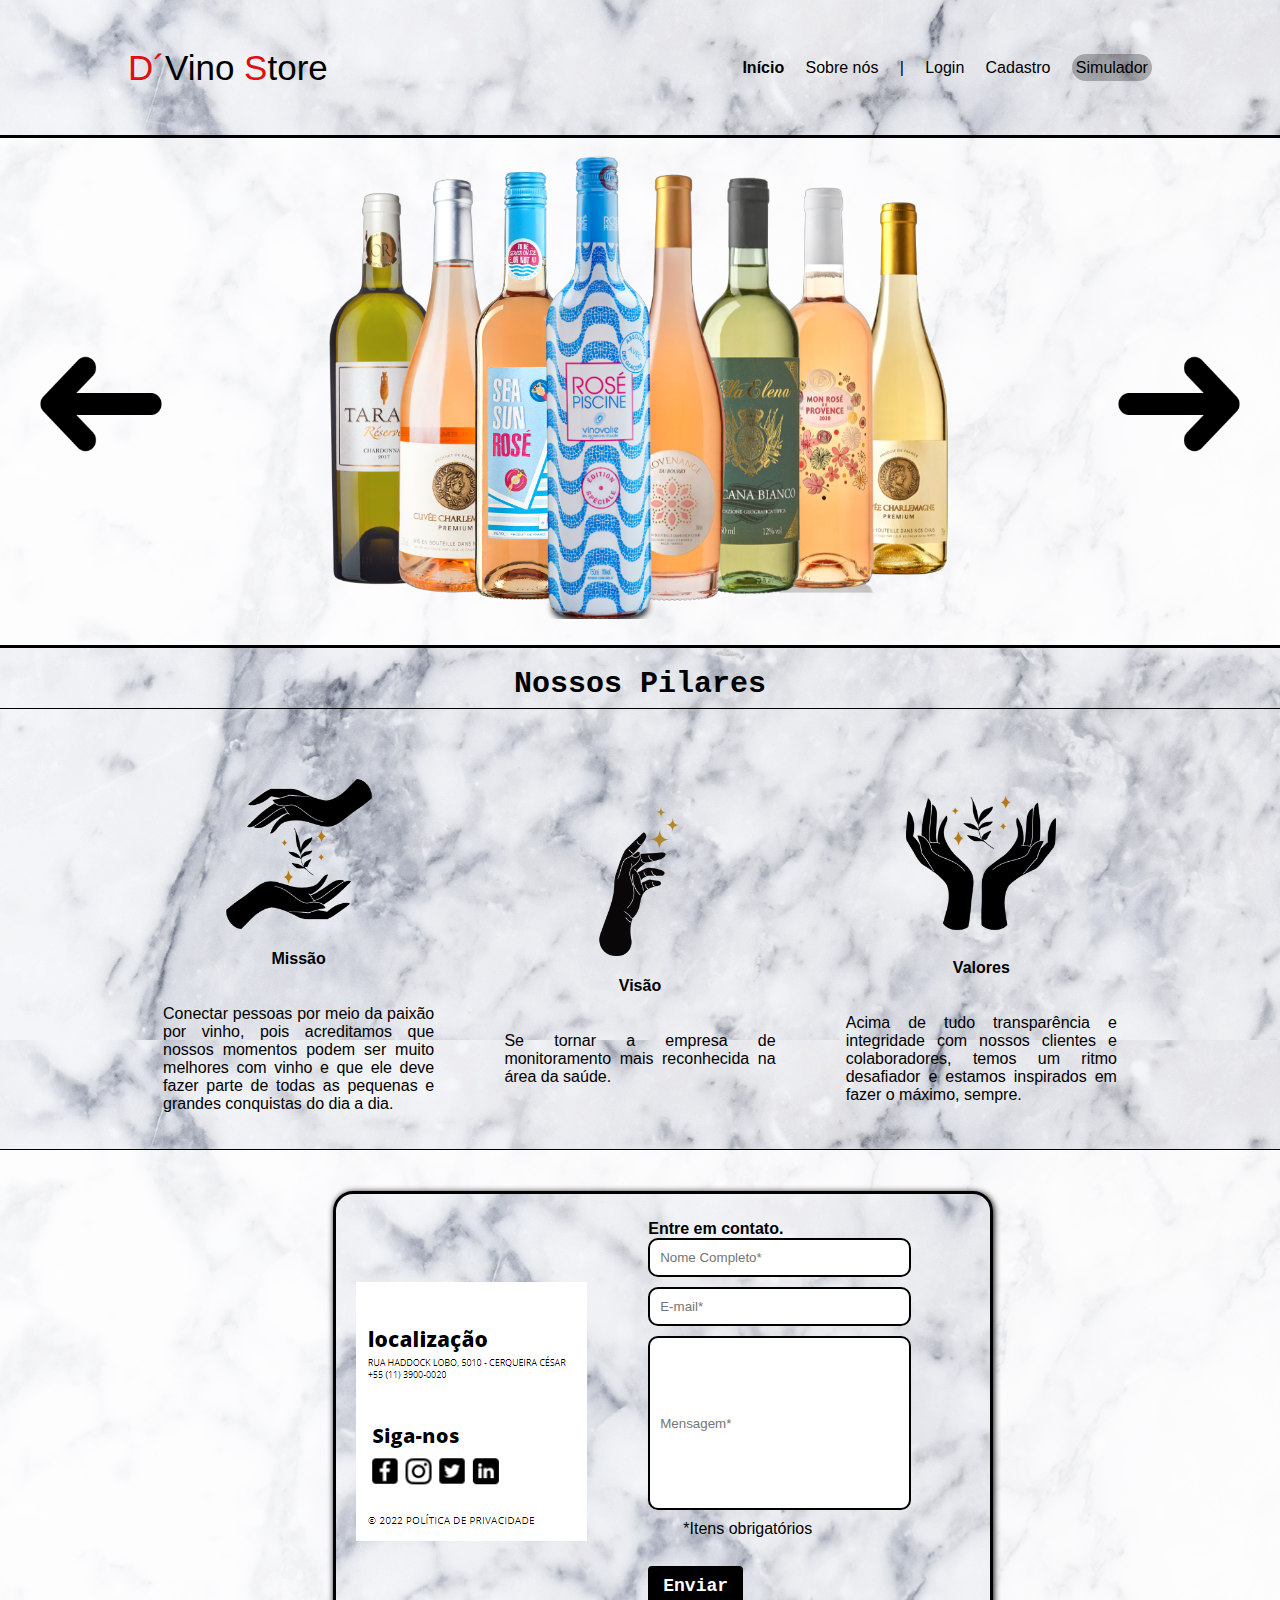
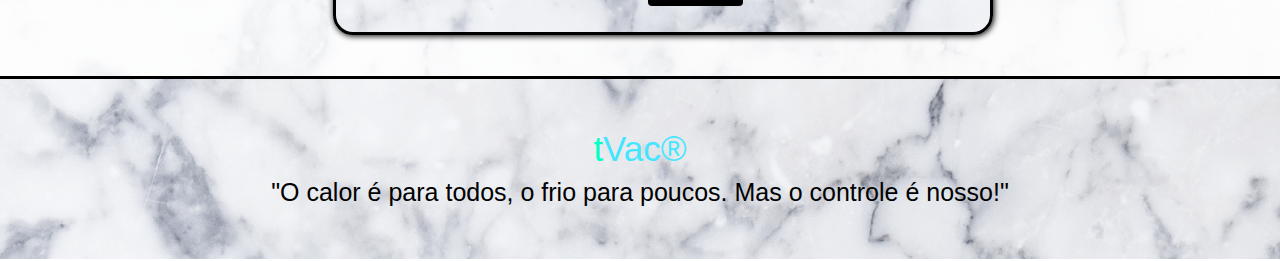
<file: public/index.html>
<!DOCTYPE html>
<html lang="en">

<head>
    <meta charset="UTF-8">
    <meta http-equiv="X-UA-Compatible" content="IE=edge">
    <meta name="viewport" content="width=device-width, initial-scale=1.0">

    <title>D´Vino | Página inicial</title>

    <script src="./js/funcoes.js"></script>

    <link rel="icon" href="./assets/LOGO2.png">
    <link rel="stylesheet" href="./css/style.css">
    <link rel="preconnect" href="https://fonts.gstatic.com">
    <!-- <link
        href="https://fonts.googleapis.com/css2?family=Exo+2:ital,wght@0,100;0,200;0,300;0,400;0,500;0,600;0,700;0,800;0,900;1,100;1,200;1,300;1,400;1,500;1,600;1,700;1,800;1,900&display=swap"
        rel="stylesheet"> -->
</head>

<body>
    <div class="header">
        <div class="container">
            <h1 class="titulo">
                <span style="color: #e20f0f">D´</span><span style="color: #000000">Vino</span>
                <span style="color: #e20f0f">S</span><span style="color: #000000">tore</span>
            </h1>
            <ul class="navbar">
                <li class="agora">
                    Início
                </li>
                <li>
                    <a href="sobrenos.html">Sobre nós</a>
                </li>
                <li>|</li>
                <li>
                    <a href="login.html">Login</a>
                </li>
                <li>
                    <a href="cadastro.html">Cadastro</a>
                </li>
                <li class="botao_simulador">
                    <a href="simulador.html">Simulador</a>
                </li>
            </ul>
        </div>
    </div>

    <div id="espacamento">

    </div>

    <div class="banner">
        <div class="cont">
            <img onclick="moverEsquerda()" id=seta1 src="./assets/seta_esquerda.png">
            <center>
                <div class="imgFoto"><img src="./images/6.png" alt="" style="height:490px"></div>
                <div class="imgFoto"><img src="./images/1.png" alt="" style="height:520px"></div>
                <div class="imgFoto"><img src="./images/3.png" alt="" style="height:520px"></div>
                <div class="imgFoto"><img src="./images/4.png" alt="" style="height:520px"></div>
                <div class="imgFoto"><img src="./images/5.png" alt="" style="height:520px"></div>
            </center>
            <img onclick="moverDireita()" id=seta2 src="./assets/seta_direita.png">
        </div>
    </div>

    <div id="titulo_social">
        <b id="title_social">Nossos Pilares</b>
    </div>

    <div class="social">
        <div class="container">
            <div class="boxes">
                <div class="box">
                    <img src="./images/Missao.png" alt="icone da missão">
                    <h4>Missão</h4>
                    <div class="pilar_texto">
                        <p>Conectar pessoas por meio da paixão por vinho, pois acreditamos que nossos momentos podem ser muito melhores com vinho e que ele deve fazer parte de todas as pequenas e grandes conquistas do dia a dia.</p>
                    </div>
                </div>

                <div class="box">
                    <img src="./images/Visao.png" alt="icone da visão">
                    <h4>Visão</h4>
                    <div class="pilar_texto">
                        <p>Se tornar a empresa de monitoramento mais reconhecida na área da saúde.</p>
                    </div>
                </div>

                <div class="box">
                    <img src="./images/Valores.png" alt="icone dos valores">
                    <h4>Valores</h4>
                    <div class="pilar_texto">
                        <p>   Acima de tudo transparência e integridade com nossos clientes e colaboradores, temos um ritmo desafiador e estamos inspirados em fazer o máximo, sempre.
                        </p>
                    </div>
                </div>
            </div>
        </div>
    </div>

    <div class="social_exp">
        <div class="container">
            <div class="social_cont">
                <div class="conteudo">
                    <img src="./assets/CONTATO.png">
                </div>

                <div class="conteudo2">
                    <b style="text-align: center">Entre em contato.</b><br>
                    <input id="in_nome" placeholder="Nome Completo*"><br>
                    <input id="in_email" placeholder="E-mail*"><br>
                    <input id="in_mensagem" style="height: 150px" placeholder="Mensagem*">
                    <div class="texto1">*Itens obrigatórios</div> <br>
                    <button class="btnContato" onclick="enviar()">Enviar</button>
                </div>
            </div>
        </div>
    </div>
    </div>

    <!--footer inicio-->
    <div class="footer">
        <div class="container">
            <h1 class="titulo"><span style="color: #00ffc8">t</span><span style="color: #44e6ff">Vac®<br>
                    <span class="texto_footer" style="color:black">"O calor é para todos, o frio para poucos. Mas o
                        controle é nosso!"</span>
                </span></h1>
        </div>
    </div>
    <!--footer fim-->
</body>

</html>

<script>
    var click = 0
    function moverEsquerda()
    {
        var imagem = document.getElementsByClassName('imgFoto')
        
        
        
        if(click == 1){
        for(var i = 0; i < imagem.length; i++)
        {
            imagem[i].style.transform = "translateX(200%)"
        }
        }

        if(click == 2){
        for(var i = 0; i < imagem.length; i++)
        {
            imagem[i].style.transform = "translateX(100%)"
        }
        }

        if(click == 3){
        for(var i = 0; i < imagem.length; i++)
        {
            imagem[i].style.transform = "translateX(0%)"
        }
        }
        if(click == 4){
        for(var i = 0; i < imagem.length; i++)
        {
            imagem[i].style.transform = "translateX(-100%)"
        }
        }

        click --
        if(click < 0)
        {
          click = 0
        }
    }

    function moverDireita()
    {
        var imagem = document.getElementsByClassName('imgFoto')
        
        if(click == 0)
        {
        for(var i = 0; i < imagem.length; i++)
        {
            imagem[i].style.transform = "translateX(100%)"
        }
        }

        if(click == 1)
        {
        for(var i = 0; i < imagem.length; i++)
        {
            imagem[i].style.transform = "translateX(0%)"
        }
        }

        if(click == 2)
        {
        for(var i = 0; i < imagem.length; i++)
        {
            imagem[i].style.transform = "translateX(-100%)"
        }
        }

        if(click == 3)
        {
        for(var i = 0; i < imagem.length; i++)
        {
            imagem[i].style.transform = "translateX(-200%)"
        }
        }
        
        click++
        if(click >= 5)
        {
            for(var i = 0; i < imagem.length; i++)
        {
            imagem[i].style.transform = "translateX(200%)"
        }
            click = 0;
        }

    }

    function enviar() {
        if (in_email.value != "" || in_nome.value != "" || in_mensagem.value != "") {
            alert("E-mail enviado. Agradecemos o vosso contato")
        } else {
            alert("Preencha os campos corretamente.")
        }
    }
</script>
</file>
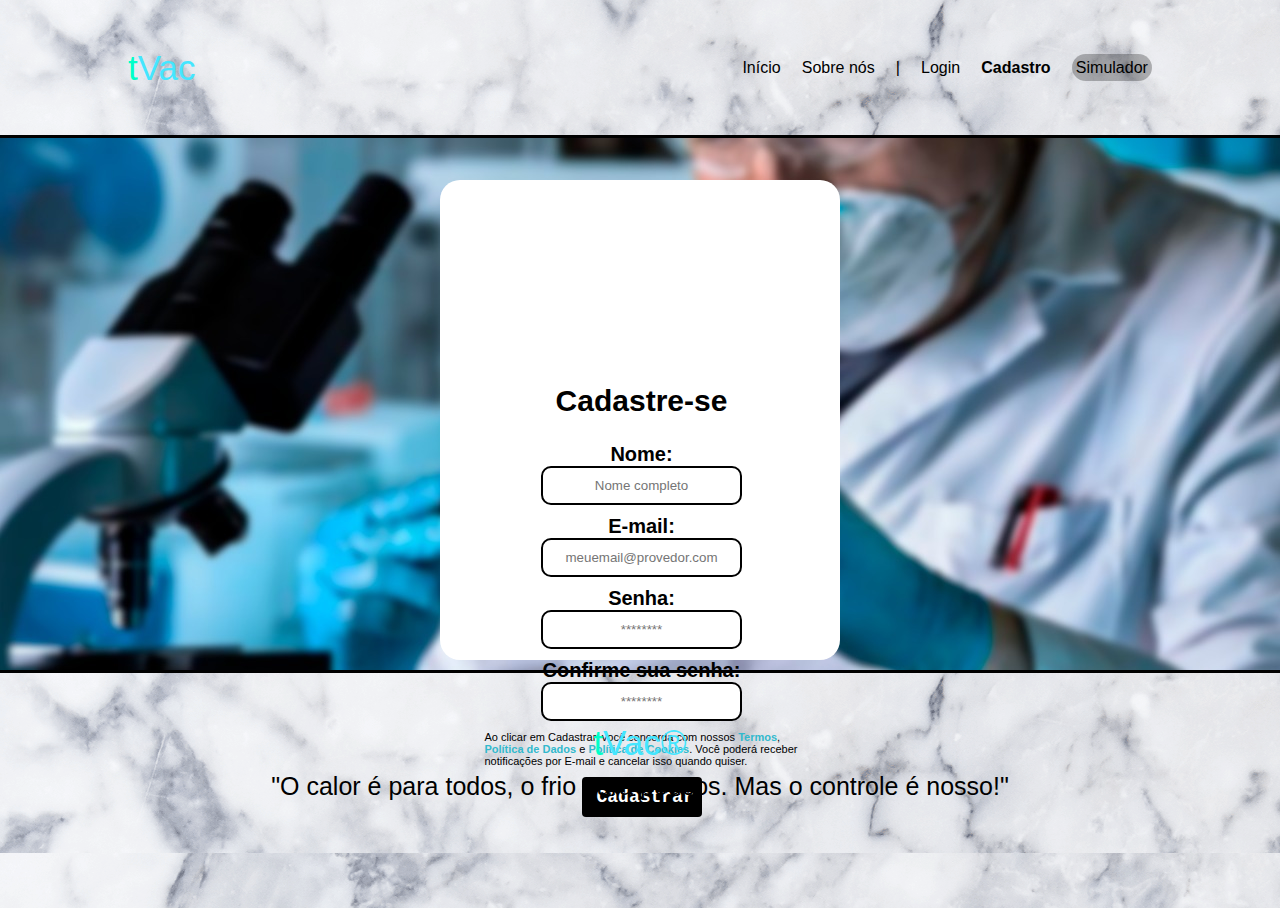
<file: public/cadastro.html>
<!DOCTYPE html>
<html lang="pt-br">

<head>
    <meta charset="UTF-8">
    <meta http-equiv="X-UA-Compatible" content="IE=edge">
    <meta name="viewport" content="width=device-width, initial-scale=1.0">

    <title>Termovac | Cadastro</title>


    <script src="./js/funcoes.js"></script>


    <link rel="icon" href="./assets/LOGO2.png">
    <link rel="stylesheet" href="./css/style.css">
    <link rel="preconnect" href="https://fonts.gstatic.com">
    <link
        href="https://fonts.googleapis.com/css2?family=Exo+2:ital,wght@0,100;0,200;0,300;0,400;0,500;0,600;0,700;0,800;0,900;1,100;1,200;1,300;1,400;1,500;1,600;1,700;1,800;1,900&display=swap"
        rel="stylesheet">
</head>

<body>

    <!--header inicio-->
    <div class="headerCad">
        <div class="containerCad">
            <h1 class="titulo"><a href="./index.html"><span style="color: #00ffc8">t</span><span style="color: #44e6ff">Vac</span></a></h1>
            <ul class="navbar">
                <li>
                    <a href="./index.html">
                        Início
                    </a>
                </li>
                <li>
                    <a href="./sobrenos.html">Sobre nós</a>
                </li>
                <li>|</li>
                <li>
                    <a href="./login.html">Login</a>
                </li>
                <li class="agora">
                    <a href="./cadastro.html">Cadastro</a>
                </li>
                <li class="botao_simulador">
                    <a href="./simulador.html">Simulador</a>
                </li>
            </ul>
        </div>
    </div>
    <div id="espacamento"></div>
    <!--header fim-->


    <div class="bannerCad ">
        <div class="alerta_erro">
            <div class="card_erro" id="cardErro">
                <span id="mensagem_erro"></span>
            </div>
        </div>
        <div class="container_tamanho-conteudo">
            <div class="card_medio">
                <div class="formulario">

                    <!--
                         Para inserir mais um campo, copie uma das inputs abaixo.
                         Assim que inserir vá para o script abaixo.
                     -->
                     <h2>Cadastre-se</h2>

                    <span class="tipo_campo">Nome:</span>
                    <input id="nome_input" type="text" placeholder="Nome completo">

                    <span class="tipo_campo">E-mail:</span>
                    <input id="email_input" type="text" placeholder="meuemail@provedor.com">

                    <span class="tipo_campo">Senha:</span>
                    <input id="senha_input" type="password" placeholder="********">

                    <span class="tipo_campo">Confirme sua senha:</span>
                    <input id="confirmacao_senha_input" type="password" placeholder="********">

                    <span class="letrinhas">Ao clicar em Cadastrar, você concorda com nossos <b style="color: #32b9cd;">Termos</b>, <b style="color: #32b9cd;">Política de Dados</b> e <b style="color: #32b9cd;">Política de Cookies</b>. Você poderá receber notificações por E-mail e cancelar isso quando quiser.</span>
                    

                    <button class="btn" onclick="cadastrar()">Cadastrar</button>

                    
                </div>
                <div id="div_aguardar" class="loading-div">
                    <img src="./assets/circle-loading.gif" id="loading-gif">
                </div>

                <div id="div_erros_login">

                </div>
            </div>
        </div>
    </div>

    <!--footer inicio-->
    <div class="footer">
        <div class="container">
            <h1 class="titulo"><span style="color: #00ffc8">t</span><span style="color: #44e6ff">Vac®<br>
                <span style="color:black" class="texto_footer">"O calor é para todos, o frio para poucos. Mas o controle é nosso!"</span>
            </span></h1>
        </div>
    </div>
    <!--footer fim-->


</body>

</html>

<script>
    function cadastrar() {
        aguardar();

        //Recupere o valor da nova input pelo nome do id
        // Agora vá para o método fetch logo abaixo
        var nomeVar = nome_input.value;
        var emailVar = email_input.value;
        var senhaVar = senha_input.value;
        var confirmacaoSenhaVar = confirmacao_senha_input.value;

        if (nomeVar == "" || emailVar == "" || senhaVar == "" || confirmacaoSenhaVar == "") {
            cardErro.style.display = "block"
            mensagem_erro.innerHTML = "Preencha todos os campos para prosseguir!";

            finalizarAguardar();
            return false;
        }
        else {
            setInterval(sumirMensagem, 5000)
        }

        if (emailVar.indexOf("@") == -1 || emailVar.indexOf(".com") == -1 || emailVar.lenght < 8) {
            cardErro.style.display = "block"
            mensagem_erro.innerHTML = "Ops, e-mail inválido! Verifique e tente novamente.";
            finalizarAguardar();
            return false;
        }
        else {
            setInterval(sumirMensagem, 5000)
        }

        if (senhaVar != confirmacaoSenhaVar) {
            cardErro.style.display = "block"
            mensagem_erro.innerHTML = "As senhas inseridas devem ser iguais para prosseguir!";
            finalizarAguardar();
            return false;
        }
        else {
            setInterval(sumirMensagem, 5000)
        }

        // Enviando o valor da nova input
        fetch("/usuarios/cadastrar", {
            method: "POST",
            headers: {
                "Content-Type": "application/json"
            },
            body: JSON.stringify({
                // crie um atributo que recebe o valor recuperado aqui
                // Agora vá para o arquivo routes/usuario.js
                nomeServer: nomeVar,
                emailServer: emailVar,
                senhaServer: senhaVar
            })
        }).then(function (resposta) {

            console.log("resposta: ", resposta);

            if (resposta.ok) {
                cardErro.style.display = "block"
                mensagem_erro.innerHTML = "Cadastro realizado com sucesso!";
                window.location = "login.html";
                limparFormulario();
                finalizarAguardar();
            } else {
                throw ("Houve um erro ao tentar realizar o cadastro!");
            }
        }).catch(function (resposta) {
            console.log(`#ERRO: ${resposta}`);
            finalizarAguardar();
        });

        return false;
    }

    function sumirMensagem() {
        cardErro.style.display = "none"
    }

</script>
</file>
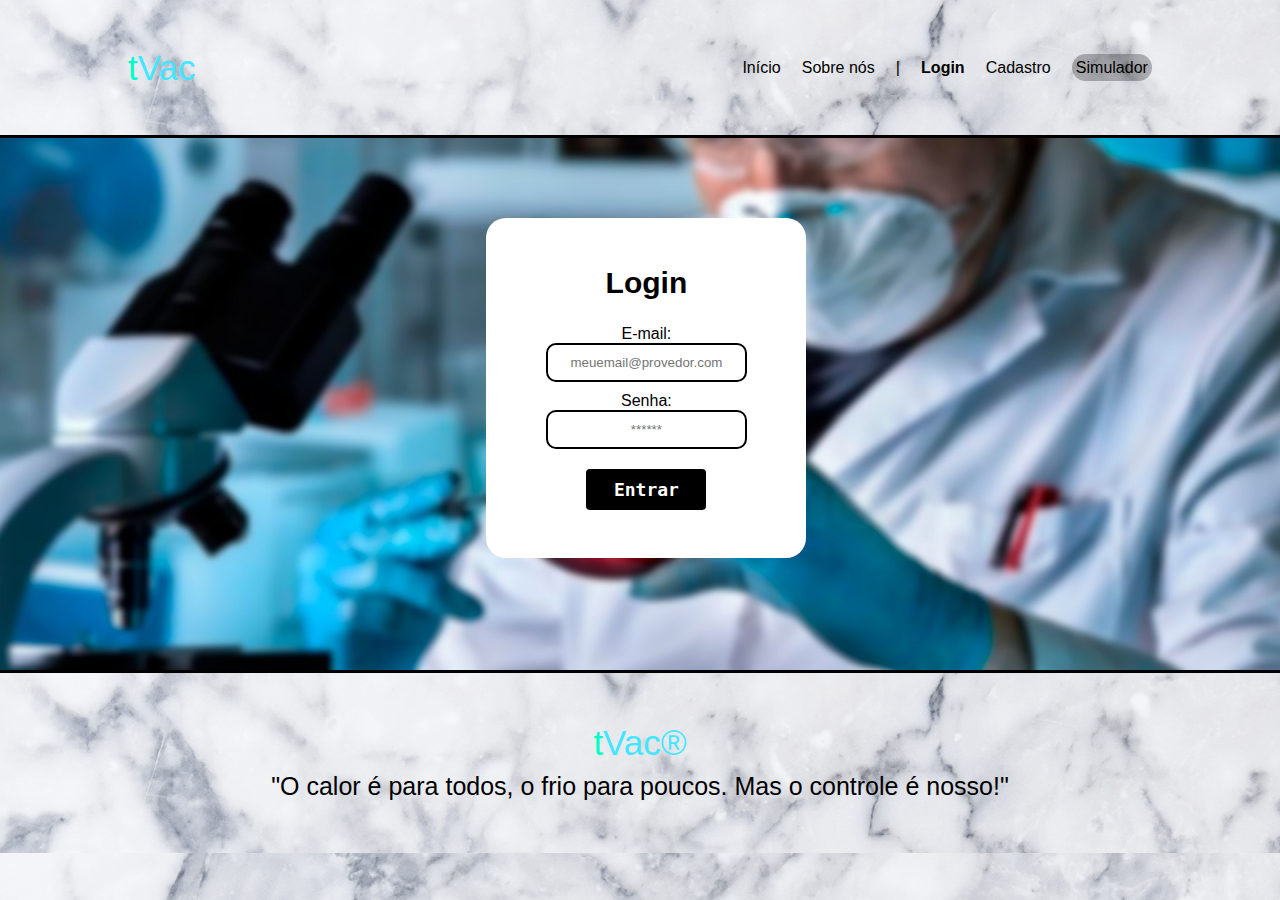
<file: public/login.html>
<!DOCTYPE html>
<html lang="pt-br">

<head>
    <meta charset="UTF-8">
    <meta http-equiv="X-UA-Compatible" content="IE=edge">
    <meta name="viewport" content="width=device-width, initial-scale=1.0">

    <title>Termovac | Login</title>

    <script src="./js/funcoes.js"></script>

    <link rel="icon" href="./assets/LOGO2.png">
    <link rel="stylesheet" href="./css/style.css">
    <link rel="preconnect" href="https://fonts.gstatic.com">
    <link
        href="https://fonts.googleapis.com/css2?family=Exo+2:ital,wght@0,100;0,200;0,300;0,400;0,500;0,600;0,700;0,800;0,900;1,100;1,200;1,300;1,400;1,500;1,600;1,700;1,800;1,900&display=swap"
        rel="stylesheet">
</head>

<body>

    <!--Header-->

    <div class="header">
        <div class="container">
            <h1 class="titulo"><a href="index.html"><span style="color: #00ffc8">t</span><span style="color: #44e6ff">Vac</span></a></h1>
            <ul class="navbar">
                <li>
                    <a href="index.html">
                        Início
                    </a>
                </li>
                <li>
                    <a href="sobrenos.html">Sobre nós</a>
                </li>
                <li>|</li>
                <li class="agora">
                    <a href="login.html">Login</a>
                </li>
                <li>
                    <a href="cadastro.html">Cadastro</a>
                </li>
                <li class="botao_simulador">
                    <a href="simulador.html">Simulador</a>
                </li>
            </ul>
        </div>
    </div>
    <div id="espacamento"></div>

    <div class="bannerLog">
        <div class="alerta_erro">
            <div class="card_erro" id="cardErro">
                <span id="mensagem_erro"></span>
            </div>
        </div>
        <div class="containerLog">
            <div class="card">
                
                <div class="formularioLog">
                    <h2>Login</h2>

                    <span class="tipo_campo">E-mail:</span>
                    <input id="email_input" type="text" placeholder="meuemail@provedor.com">

                    <span class="tipo_campo">Senha:</span>
                    <input id="senha_input" type="password" placeholder="******">

                    <button class="btn" onclick="entrar()">Entrar</button>


                </div>

                <div id="div_aguardar" class="loading-div">
                    <img src="./assets/circle-loading.gif" id="loading-gif">
                </div>

                <div id="div_erros_login">

                </div>
            </div>
        </div>
    </div>

    <!--footer inicio-->
    <div class="footer">
        <div class="container">
            <h1 class="titulo"><span style="color: #00ffc8">t</span><span style="color: #44e6ff">Vac®<br>
                <span style="color:black" class="texto_footer">"O calor é para todos, o frio para poucos. Mas o controle é nosso!"</span>
            </span></h1>
        </div>
    </div>
    <!--footer fim-->

</body>

</html>

<script>


    function entrar() {
        aguardar();

        var emailVar = email_input.value;
        var senhaVar = senha_input.value;

        // TODO: VERIFICAR AS VALIDAÇÕES QUE ELES ESTÃO APRENDENDO EM ALGORITMOS 
        if (emailVar == "" || senhaVar == "") {
            cardErro.style.display = "block"
            mensagem_erro.innerHTML = "Preencha todos os campos para prosseguir!";
            finalizarAguardar();
            return false;
        }
        else {
            setInterval(sumirMensagem, 5000)
        }

        if (emailVar.indexOf("@") == -1 || emailVar.indexOf(".com") == -1 || emailVar.lenght < 8) {
            cardErro.style.display = "block"
            mensagem_erro.innerHTML = "Ops, e-mail inválido! Verifique e tente novamente.";
            finalizarAguardar();
            return false;
        }
        else {
            setInterval(sumirMensagem, 5000)
        }

        console.log("FORM LOGIN: ", emailVar);
        console.log("FORM SENHA: ", senhaVar);

        fetch("/usuarios/autenticar", {
            method: "POST",
            headers: {
                "Content-Type": "application/json"
            },
            body: JSON.stringify({
                emailServer: emailVar,
                senhaServer: senhaVar
            })
        }).then(function (resposta) {
            console.log("ESTOU NO THEN DO entrar()!")

            if (resposta.ok) {
                console.log(resposta);

                resposta.json().then(json => {
                    console.log(json);
                    console.log(JSON.stringify(json));

                    sessionStorage.EMAIL_USUARIO = json.email;
                    sessionStorage.NOME_USUARIO = json.nome;
                    sessionStorage.ID_USUARIO = json.id;

                    setTimeout(function () {
                        window.location = "./dashboard/cards.html";
                    }, 1000); // apenas para exibir o loading

                });

            } else {

                console.log("Houve um erro ao tentar realizar o login!");

                resposta.text().then(texto => {
                    console.error(texto);
                    finalizarAguardar(texto);
                });
            }

        }).catch(function (erro) {
            console.log(erro);
        })

        return false;
    }

    function sumirMensagem() {
        cardErro.style.display = "none"
    }

</script>
</file>
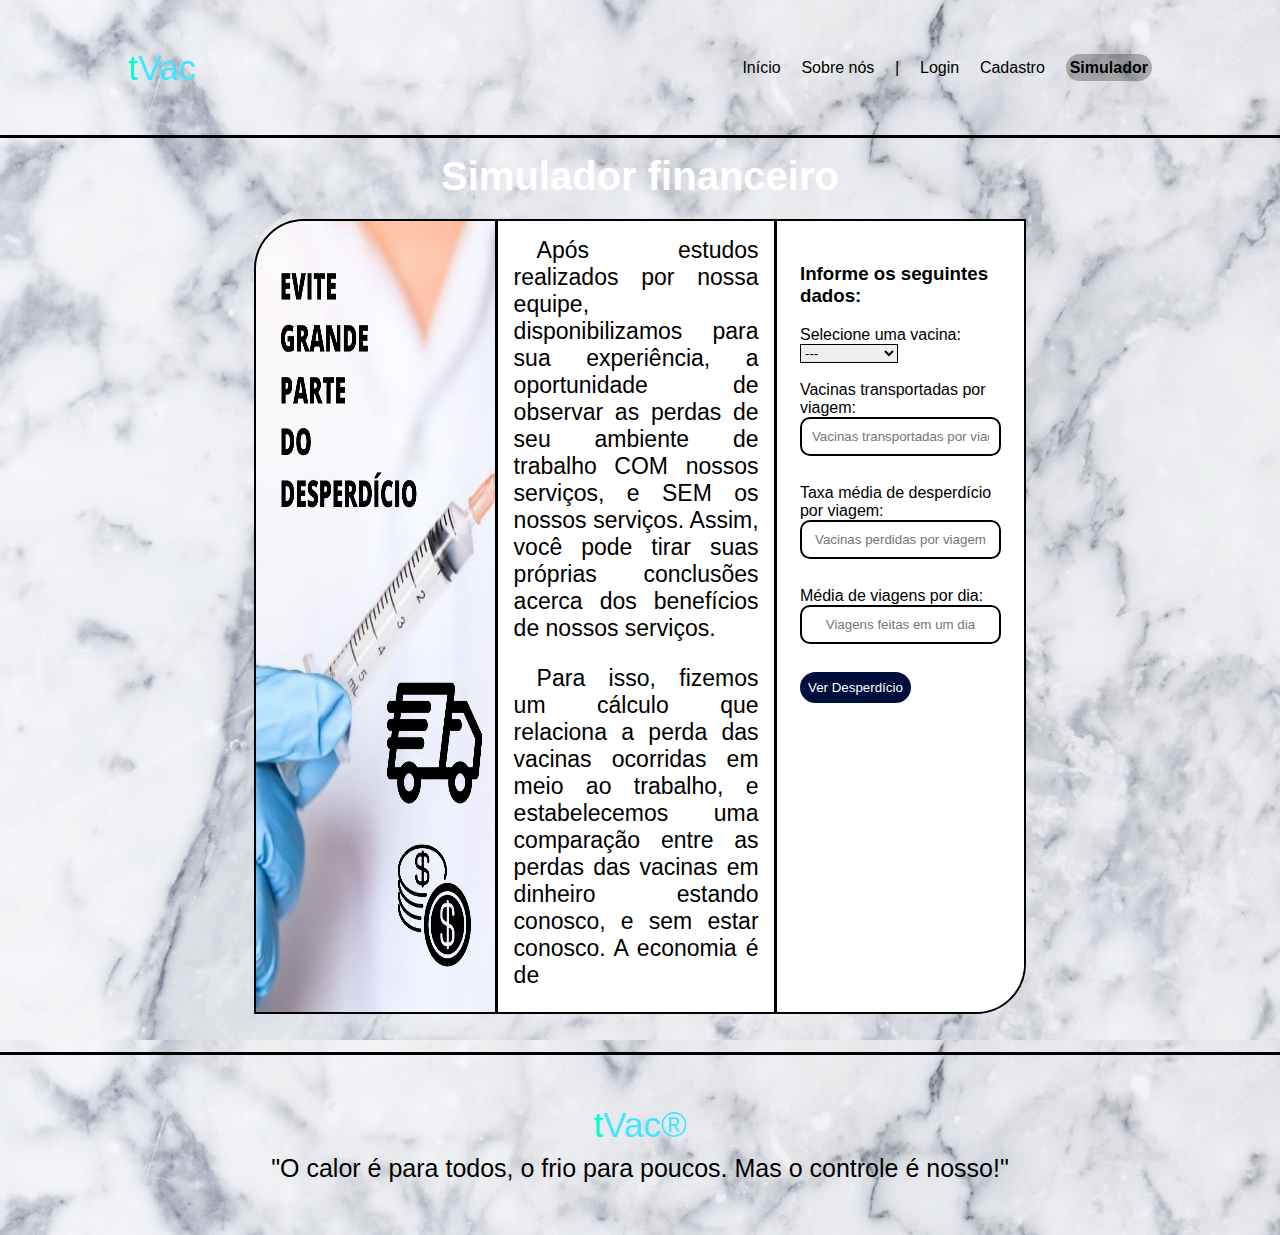
<file: public/simulador.html>
<!DOCTYPE html>
<html lang="pt-br">

<head>
    <meta charset="UTF-8">
    <meta http-equiv="X-UA-Compatible" content="IE=edge">
    <meta name="viewport" content="width=device-width, initial-scale=1.0">

    <title>Termovac | Simulador</title>

    <script src="./js/funcoes.js"></script>

    <link rel="icon" href="./assets/LOGO2.png">
    <link rel="stylesheet" href="./css/style.css">
    <link rel="preconnect" href="https://fonts.gstatic.com">
    <link
        href="https://fonts.googleapis.com/css2?family=Exo+2:ital,wght@0,100;0,200;0,300;0,400;0,500;0,600;0,700;0,800;0,900;1,100;1,200;1,300;1,400;1,500;1,600;1,700;1,800;1,900&display=swap"
        rel="stylesheet">
</head>

<body>

    <!--header inicio-->
    <div class="header">
        <div class="container">
            <h1 class="titulo"><a href="index.html"><span style="color: #00ffc8">t</span><span style="color: #44e6ff">Vac</span></a></h1>
            <ul class="navbar">
                <li>
                    <a href="index.html">Início</a>
                </li>
                <li>
                    <a href="sobrenos.html">Sobre nós</a>
                </li>
                <li>|</li>
                <li>
                    <a href="login.html">Login</a>
                </li>
                <li>
                    <a href="cadastro.html">Cadastro</a>
                </li>
                <li class="botao_simulador">
                    <b><a href="simulador.html">Simulador</a></b>
                </li>
            </ul>
        </div>
    </div>

    <div id="espacamento">

    </div>
    <!-- simulador inicio -->
    <div id="titulo">
        Simulador financeiro
    </div>
    
    <div class="container">
        <div id="div_duo">
            <div id="div_imagem">
                <img id="imagem" src="./assets/simulador.png" alt="">
            </div>

            <div id="texto">
                
                    Após estudos realizados por nossa equipe, disponibilizamos para sua experiência, a oportunidade de observar as perdas de seu ambiente de trabalho 
                    COM nossos serviços, e SEM os nossos serviços. Assim, você pode tirar suas próprias conclusões acerca dos benefícios de nossos serviços. <p>Para isso,
                    fizemos um cálculo que relaciona a perda das vacinas ocorridas em meio ao trabalho, e estabelecemos uma comparação entre as perdas das vacinas em dinheiro
                    estando conosco, e sem estar conosco. A economia é de</p>
                
            </div>
            <div id="simulador">
                <h3>Informe os seguintes dados:</h3>
                Selecione uma vacina: <br><select id="sel_vacinas">
                    <option value="0">---</option>
                    <option value="19.22">AstraZeneca</option>
                    <option value="52.12">Pfizer</option>
                    <option value="52.66">CoronaVac</option>
                    <option value="52.66">Janssen</option>
                </select>
                <br> <br>
                Vacinas transportadas por viagem: <br><input id="in_quantidade" placeholder="Vacinas transportadas por viagem"> <br> <br>
                Taxa média de desperdício por viagem: <br><input id="in_taxa" placeholder="Vacinas perdidas por viagem"> <br><br>
                Média de viagens por dia: <br> <input id="in_viagens" placeholder="Viagens feitas em um dia"> <br><br>
                <button onclick="desperdicio()">Ver Desperdício</button><br><br>
                    </div>
        </div>
    </div>

    <div class="container">
        <div id="texto_conta"><span id="config_texto" style="width: 100%;">
            Através dos dados requisitados, a TermoVac pôde realizar uma estimativa de quanto nossos clientes poderiam ter suas perdas drasticamente reduzidas com nossos serviços. Neste caso, obtemos os valores das vacinas e os dados que se referiam ao transporte das mesmas. <br><br>
            Dessa maneira, pudemos estipular as perdas que você, cliente, possui em média, e, por meio de uma taxa estudada por nossa equipe, reduzimos suas perdas em 70% para que elas fossem semelhantes às obtidas conosco.</span>
            <p id="porcentagem_texto"></p>
        </div>
    </div>

    <div id="box_conta">
    <div class="container">
        <div id="texto_perda">
            adsads
        </div>
       
        <div id="texto_economia">
            asddasdas
        </div>
    </div>
    </div>
</html>

<script>
    function desperdicio() {
        var vacina = Number(sel_vacinas.value)
        var quantidade = Number(in_quantidade.value)
        var taxa = Number(in_taxa.value)
        var viagem = Number(in_viagens.value)
        var desperdicio = Number(vacina*taxa*viagem)
        var economia = desperdicio*0.3
        if (vacina > 0 && quantidade > 0 && taxa > 0 && viagem > 0) {
            if(quantidade > taxa) {
            texto_perda.style.display = 'block'
            texto_economia.style.display = 'block'
            texto_conta.style.display = 'block'
            texto_perda.innerHTML = `Desperdício diário sem nossos serviços em R$: ${desperdicio.toFixed(2)}`
            texto_economia.innerHTML = `Desperdício diário com nossos serviços em R$: ${economia.toFixed(2)}`
            porcentagem_texto.innerHTML = `<b style="color:red">Você perde ${((desperdicio)/(vacina*quantidade*viagem)*100).toFixed(2)}% do valor total dos produtos. <span style="color:green">Conosco perderia ${((economia)/(vacina*quantidade*viagem)*100).toFixed(2)}%.</span></b>`
            window.scrollTo({ top: 700, behavior: 'smooth' });
            } else {
                alert("Insira os valores correspondentes.")
            }
        } else {
            alert("Insira os valores correspondentes.")
        }
    }
</script>
    <!-- simulador fim -->

    <!--footer inicio-->
    <div class="footer">
        <div class="container">
            <h1 class="titulo"><span style="color: #00ffc8">t</span><span style="color: #44e6ff">Vac®<br>
                <span style="color:black" class="texto_footer">"O calor é para todos, o frio para poucos. Mas o controle é nosso!"</span>
            </span></h1>
        </div>
    </div>
    <!--footer fim-->


</body>

</html>
</file>
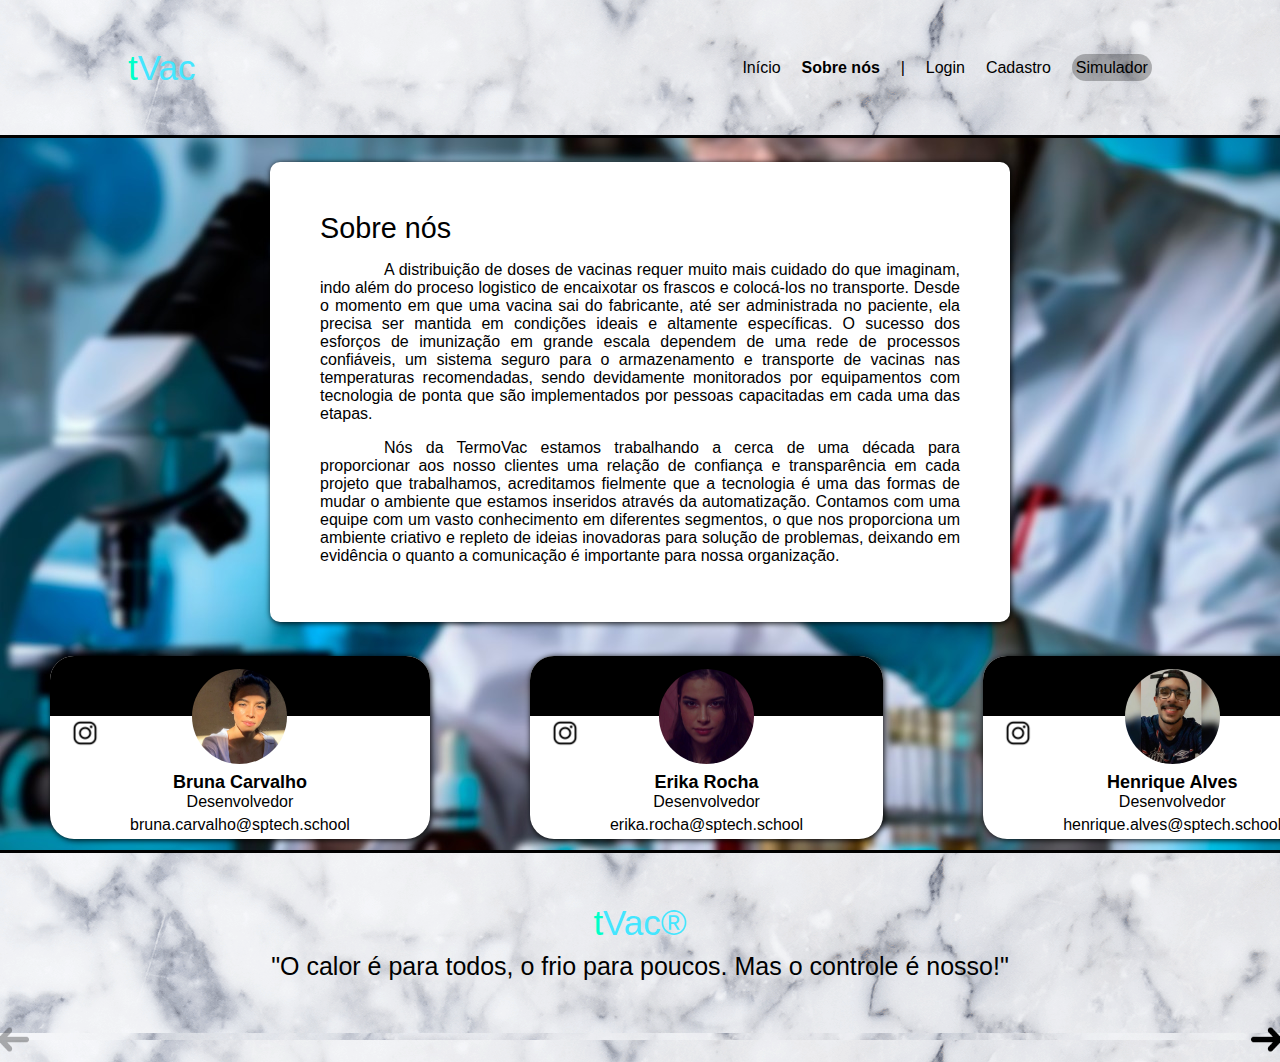
<file: public/sobrenos.html>
<!DOCTYPE html>
<html lang="pt-br">

<head>
    <meta charset="UTF-8">
    <meta http-equiv="X-UA-Compatible" content="IE=edge">
    <meta name="viewport" content="width=device-width, initial-scale=1.0">
    <title>Termovac | Sobre nós</title>

    <script src="./js/funcoes.js"></script>

    <link rel="icon" href="./assets/LOGO2.png">
    <link rel="stylesheet" href="./css/style.css">
    <link rel="preconnect" href="https://fonts.gstatic.com">
    <!-- <link
        href="https://fonts.googleapis.com/css2?family=Exo+2:ital,wght@0,100;0,200;0,300;0,400;0,500;0,600;0,700;0,800;0,900;1,100;1,200;1,300;1,400;1,500;1,600;1,700;1,800;1,900&display=swap"
        rel="stylesheet"> -->

</head>

<body>

    <div class="header">
        <div class="container">
            <h1 class="titulo"><a href="./index.html"><span style="color: #00ffc8">t</span><span style="color: #44e6ff">Vac</span></a></h1>
            <ul class="navbar">
                <a href="./index.html">Início</a>
                </li>
                <li class="agora">
                    <a href="">Sobre nós</a>
                </li>
                <li>|</li>
                <li>
                    <a href="./login.html">Login</a>
                </li>
                <li>
                    <a href="./cadastro.html">Cadastro</a>
                </li>
                <li class="botao_simulador">
                    <a href="./simulador.html">Simulador</a>
                </li>
            </ul>
        </div>
    </div>

    <div id="espacamento"></div>
    

    <div class="banner_sobre" style="height: 760px;">

        <div id="espacamento1"></div>

        <!-- Sobre nós -->
        <div class="form">
            <div id="box_titulo">
            <span class="title">Sobre nós</span>
            </div>
            <p class="paragrafo1">A distribuição de doses de vacinas requer muito mais cuidado do que imaginam, indo
                além do proceso logistico de
                encaixotar os frascos e colocá-los no transporte. Desde o momento em que uma vacina sai do
                fabricante, até ser administrada no paciente, ela precisa ser mantida em condições ideais e
                altamente específicas. O sucesso dos esforços de imunização em grande escala dependem de uma rede
                de processos confiáveis, um sistema seguro para o armazenamento e transporte de vacinas nas
                temperaturas
                recomendadas, sendo devidamente monitorados por equipamentos com tecnologia de ponta que são
                implementados por pessoas capacitadas em cada uma das etapas.</p>

            <p class="paragrafo2">Nós da TermoVac estamos trabalhando a cerca de uma década para proporcionar aos
                nosso clientes uma
                relação de confiança e transparência em cada projeto que trabalhamos, acreditamos fielmente que a
                tecnologia é uma das formas de mudar o ambiente que estamos inseridos
                através da automatização. Contamos com uma equipe com um vasto conhecimento em diferentes segmentos,
                o que nos proporciona um ambiente criativo e repleto de ideias inovadoras para solução de problemas,
                deixando em evidência o quanto a comunicação é importante para nossa organização. </p>



            </form>
        </div>


        <!-- Carrosel -->
        <div class="swiper mySwiper carrosel" id="Sobre-nos">
            <div class="carrosel_container">
                <div class="carrosel_content">
                    <!--Slide 1-->
                    <!-- Card 1-->
                    <div class=" carrosel_card">
                        <div class="carrosel_card_content">

                            <div class="carrosel_image">
                                <img src="./assets/foto_bruna.png">
                            </div>

                            <div class="carrosel_media_icons">
                                <img src="./assets/face.png" alt="">
                                <img src="./assets/insta.png" alt="">
                            </div>

                            <div class="carrosel_nome">Bruna Carvalho</div>
                            <div class="carrosel_profissao">Desenvolvedor</div>
                            <div class="carrosel_email">bruna.carvalho@sptech.school</div>
                        </div>
                    </div>

                    <!-- Card 2-->
                    <div id="carrosel" class="carrosel_card">
                        <div class="carrosel_card_content">

                            <div class="carrosel_image">
                                <img src="./assets/foto_erika.jpeg">
                            </div>

                            <div class="carrosel_media_icons">
                                <img src="./assets/face.png" alt="">
                                <img src="./assets/insta.png" alt="">
                            </div>

                            <div class="carrosel_nome">Erika Rocha</div>
                            <div class="carrosel_profissao">Desenvolvedor</div>
                            <div class="carrosel_email">erika.rocha@sptech.school</div>
                        </div>
                    </div>

                    <!-- Card 3-->
                    <div class="carrosel_card">
                        <div class="carrosel_card_content">

                            <div class="carrosel_image">
                                <img src="./assets/foto_henrique.jpeg">
                            </div>

                            <div class="carrosel_media_icons">
                                <img src="./assets/face.png" alt="">
                                <img src="./assets/insta.png" alt="">
                            </div>

                            <div class="carrosel_nome">Henrique Alves</div>
                            <div class="carrosel_profissao">Desenvolvedor</div>
                            <div class="carrosel_email">henrique.alves@sptech.school</div>
                        </div>
                    </div>

                    <!-- Card 4-->
                    <div class="carrosel_card">
                        <div class="carrosel_card_content">

                            <div class="carrosel_image">
                                <img src="./assets/foto_joaquim.jpeg">
                            </div>

                            <div class="carrosel_media_icons">
                                <img src="./assets/face.png" alt="">
                                <img src="./assets/insta.png" alt="">
                            </div>

                            <div class="carrosel_nome">Joaquim Pires</div>
                            <div class="carrosel_profissao">Desenvolvedor</div>
                            <div class="carrosel_email">joaquim.pires@sptech.school</div>
                        </div>
                    </div>

                    <!-- Card 5-->
                    <div class="carrosel_card">
                        <div class="carrosel_card_content">

                            <div class="carrosel_image">
                                <img src="./assets/foto_nathália.jpg">
                            </div>

                            <div class="carrosel_media_icons">
                                <img src="./assets/face.png" alt="">
                                <img src="./assets/insta.png" alt="">
                            </div>

                            <div class="carrosel_nome">Nathália Aparecida</div>
                            <div class="carrosel_profissao">Desenvolvedor</div>
                            <div class="carrosel_email">nathalia.marques@sptech.school</div>
                        </div>
                    </div>

                    <!-- Card 6-->
                    <div class="carrosel_card">
                        <div class="carrosel_card_content">

                            <div class="carrosel_image">
                                <img src="./assets/foto_pedro.jpeg">
                            </div>

                            <div class="carrosel_media_icons">
                                <img src="./assets/face.png" alt="">
                                <img src="./assets/insta.png" alt="">
                            </div>

                            <div class="carrosel_nome">Pedro H. Silva</div>
                            <div class="carrosel_profissao">Desenvolvedor</div>
                            <div class="carrosel_email">pedro.hsilva@sptech.school</div>
                        </div>
                    </div>
                </div>
                <div class="carrosel_button_container">
                    <img onclick="moverDireita()" class="carroselButton nextButton"
                        src="./assets/seta_direita.png" alt="">
                    <img onclick="moverEsquerda()" class="carroselButton prevButton none"
                        src="./assets/seta_esquerda.png" alt="">
                </div>
            </div>
        </div>
    </div>
    </div>
    <!--Fim Carrosel-->

    <!--footer inicio-->
    <div class="footer">
        <div class="container">
            <h1 class="titulo"><span style="color: #00ffc8">t</span><span style="color: #44e6ff">Vac®<br>
                <span style="color:black" class="texto_footer">"O calor é para todos, o frio para poucos. Mas o controle é nosso!"</span>
            </span></h1>
        </div>
    </div>
    <!--footer fim-->

</body>

</html>
<script>
    // Carrosel
    var click = 1

    function moverEsquerda() {
        var card = document.getElementsByClassName('carrosel_card')
        var prevButton = document.getElementsByClassName('prevButton')

        if (click == 2) {
            for (var contador = 0; contador <= card.length - 1; contador++) {
                card[contador].style.transform = "translateX(0px)";
                prevButton[0].classList.add('none')
            }
            click--
        }
        if (click == 3) {
            for (var contador = 0; contador <= card.length - 1; contador++) {
                card[contador].style.transform = "translateX(-800px)";
            }
            click--
        }

    }

    function moverDireita() {
        var card = document.getElementsByClassName('carrosel_card')
        var prevButton = document.getElementsByClassName('prevButton')

        if (click <= 2) {
            if (click == 1) {
                for (var contador = 0; contador <= card.length - 1; contador++) {
                    card[contador].style.transform = "translateX(-950px)";
                    prevButton[0].classList.remove('none');
                }
            }
            if (click > 1) {
                for (var contador = 0; contador <= card.length - 1; contador++) {
                    card[contador].style.transform = "translateX(-1350px)";
                }
            }
            click++
        } else {
            for (var contador = 0; contador <= card.length - 1; contador++) {
                card[contador].style.transform = "translateX(0px)";
                prevButton[0].classList.add('none')

                click = 0
            }
            click++
        }

    }
</script>
</file>
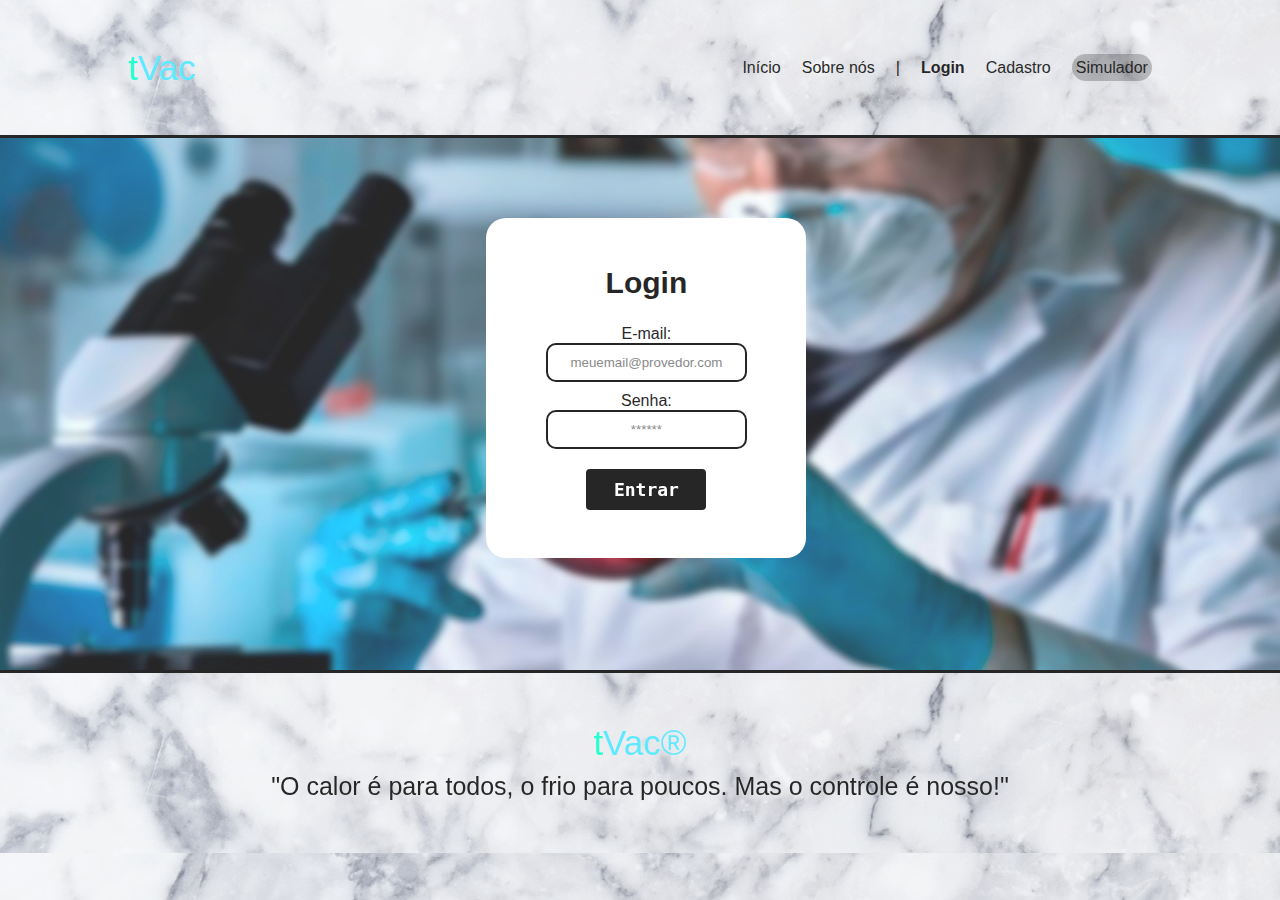
<file: public/dashboard/cards.html>
<!DOCTYPE html>
<html lang="pt-br">

<head>
    <link rel="shortcut icon" href="../assets/icon/favicon.ico" type="image/x-icon">
    <meta charset="UTF-8">
    <meta http-equiv="X-UA-Compatible" content="IE=edge">
    <meta name="viewport" content="width=device-width, initial-scale=1.0">
    <title>Termovac | Tempo Real</title>

    <link rel="stylesheet" href="../css/style.css">
    <link rel="stylesheet" href="dashboards.css">

    <script src="../js/funcoes.js"></script>
    <link rel="preconnect" href="https://fonts.gstatic.com">
    <link
        href="https://fonts.googleapis.com/css2?family=Exo+2:ital,wght@0,100;0,200;0,300;0,400;0,500;0,600;0,700;0,800;0,900;1,100;1,200;1,300;1,400;1,500;1,600;1,700;1,800;1,900&display=swap"
        rel="stylesheet">
</head>

<body onload="validarSessao(), atualizacaoPeriodica()">

    <div class="janela">


        <div class="header-left dash-header">

            <h1 class="titulo"><span style="color: #00ffc8">t</span><span style="color: #44e6ff">Vac</span></h1>

            <div class="hello">
                <h3>Olá, <span id="b_usuario">usuário</span>!</h3>
            </div>

            <div class="btn-nav">
                <h3>Transportes</h3>
            </div>

            <div class="btn-nav-white">
                <a href="./index1.html">
                    <h3>Gráficos</h3>
                </a>
            </div>

            <div class="btn-nav-white">
                <a href="./mural.html">
                    <h3>Suporte</h3>
                </a>
            </div>

            <div class="btn-logout" onclick="limparSessao()">
                <h3>Sair</h3>
            </div>

        </div>

        <div class="dash">
            <div class="regua">
                <div class="item-regua perigo-frio">
                    <h4>Perigo ❄️</h4>
                    <h2>-80°C</h2>
                </div>
                <div class="item-regua alerta-frio">
                    <h4>Alerta ❄️</h4>
                    <h2>-40°C</h2>
                </div>
                <div class="item-regua ideal">
                    <h4>Ideal</h4>
                    <h2>0°C</h2>
                </div>
                <div class="item-regua alerta-quente">
                    <h4>Alerta 🔥</h4>
                    <h2>6°C</h2>
                </div>
                <div class="item-regua perigo-quente">
                    <h4>Perigo 🔥</h4>
                    <h2>10°C</h2>
                </div>
            </div>

            <div class="cards">
                <div class="card">
                    <h1>Transporte 1</h1>
                    <div class="temperatura">
                        <p id="temp_transporte_1">-°C</p>
                    </div>
                    <div class="cor-alerta" id="card_1"></div>
                </div>
                <div class="card">
                    <h1>Transporte 2</h1>
                    <div class="temperatura">
                        <p id="temp_transporte_2">-°C</p>
                    </div>
                    <div class="cor-alerta" id="card_2"></div>

                </div>
                <div class="card">
                    <h1>Transporte 3</h1>
                    <div class="temperatura">
                        <p id="temp_transporte_3">-°C</p>
                    </div>
                    <div class="cor-alerta ideal" id="card_3"></div>
                </div>
                <div class="card">
                    <h1>Transporte 4</h1>
                    <div class="temperatura">
                        <p id="temp_transporte_4">-°C</p>
                    </div>
                    <div class="cor-alerta" id="card_4"></div>
                </div>

            </div>

        </div>
    </div>


</body>

<script>

    function atualizacaoPeriodica() {
        obterdados(1);
        obterdados(2);
        obterdados(3);
        obterdados(4);

        function sendData() {
			var http = new XMLHttpRequest();
			http.open('POST', 'http://localhost:3000/api/sendData', false);
			http.send(null);
		}

        setInterval(() => {
			sendData();
		}, 2000);
        setTimeout(atualizacaoPeriodica, 5000);
    }

    function obterdados(idTransporte) {
        fetch(`/medidas/tempo-real/${idTransporte}`)
            .then(resposta => {

                if (resposta.ok) {
                    resposta.json().then(resposta => {

                        console.log(`Dados recebidos: ${JSON.stringify(resposta)}`);

                        var dados = {
                            temperatura: resposta[0].temperatura,
                        }

                        alertar(resposta[0].temperatura, idTransporte);
                    });
                } else {

                    console.error('Nenhum dado encontrado ou erro na API');
                }
            })
            .catch(function (error) {
                console.error(`Erro na obtenção dos dados do aquario p/ gráfico: ${error.message}`);
            });

    }

    function alertar(temperatura, idTransporte) {
        var limites = {
            muito_quente: 10,
            quente: 6,
            ideal: 0,
            frio: -40,
            muito_frio: -80
        };

        var classe_temperatura = 'cor-alerta';

        if (temperatura >= limites.muito_quente) {
            classe_temperatura = 'cor-alerta perigo-quente';
            console.log("caiu no 1")
        }
        else if (temperatura < limites.muito_quente && temperatura >= limites.quente) {
            classe_temperatura = 'cor-alerta alerta-quente';
            console.log("caiu no 2")
        }
        else if (temperatura < limites.quente && temperatura > limites.frio) {
            classe_temperatura = 'cor-alerta ideal';
            console.log("caiu no 3")
        }
        else if (temperatura <= limites.frio && temperatura > limites.muito_frio) {
            classe_temperatura = 'cor-alerta alerta-frio';
            console.log("caiu no 4")
        }
        else if (temperatura < limites.min_temperatura) {
            classe_temperatura = 'cor-alerta perigo-frio';
            console.log("caiu no 5")
        }

        var card;

        if (idTransporte == 1) {
            temp_transporte_1.innerHTML = temperatura + "°C";
            card = card_1
        } else if (idTransporte == 2) {
            temp_transporte_2.innerHTML = temperatura + "°C";
            card = card_2
        } else if (idTransporte == 3) {
            temp_transporte_3.innerHTML = temperatura + "°C";
            card = card_3
        } else if (idTransporte == 4) {
            temp_transporte_4.innerHTML = temperatura + "°C";
            card = card_4
        }

        // alterando
        card.className = classe_temperatura;

    }

</script>

</html>
</file>
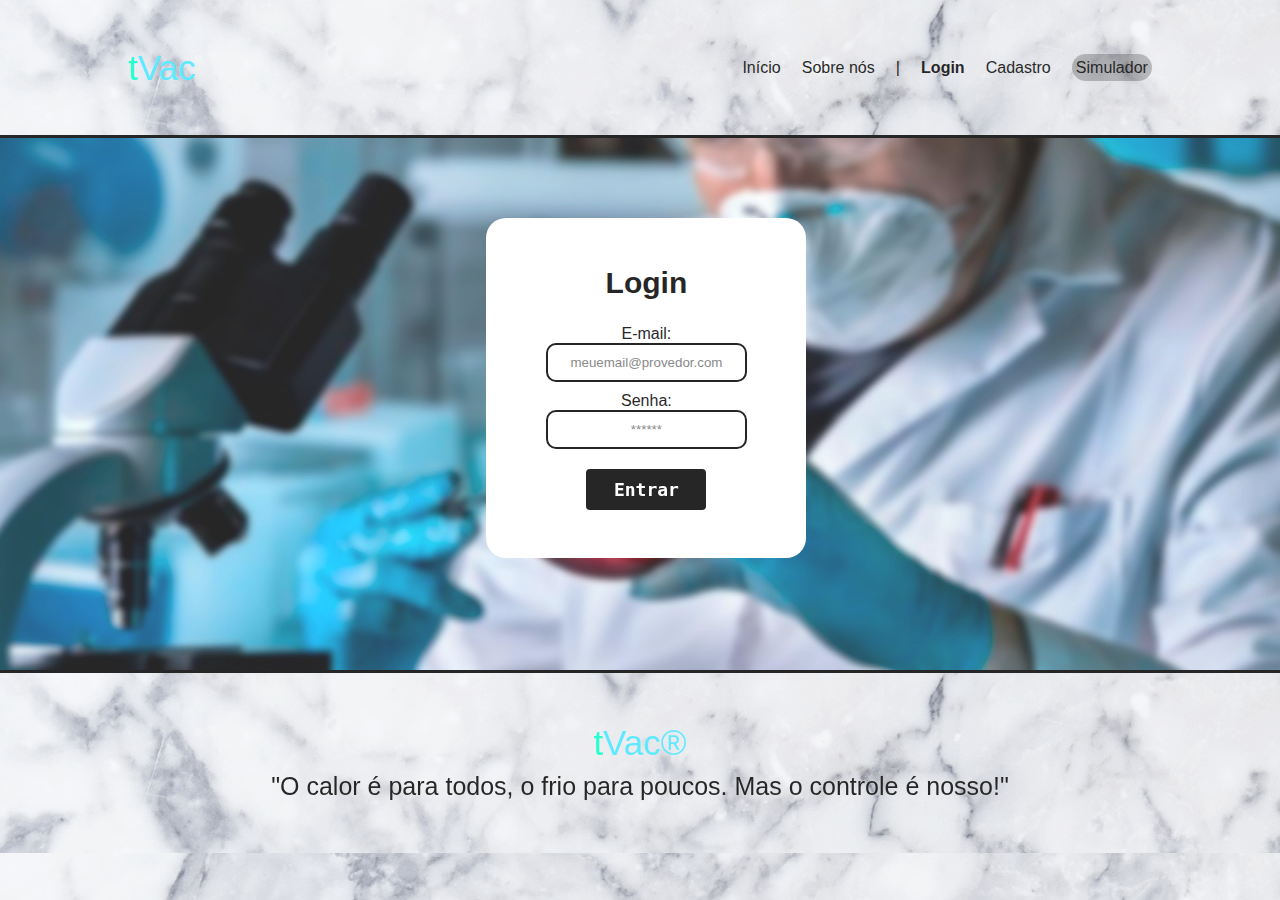
<file: public/dashboard/edicao-aviso.html>
<!DOCTYPE html>
<html lang="pt-br">

<head>
    <meta charset="UTF-8">
    <meta http-equiv="X-UA-Compatible" content="IE=edge">
    <meta name="viewport" content="width=device-width, initial-scale=1.0">
    <title>Termovac | Edição de Ajuda</title>

    <link rel="icon" href="./assets/LOGO2.png">
    <!-- <link rel="stylesheet" href="../css/style.css"> -->
    <link rel="stylesheet" href="./dashboards.css">
    <link rel="stylesheet" href="./mural.css">
    <script src="../js/funcoes.js"></script>

    <link rel="preconnect" href="https://fonts.gstatic.com">
    <link
        href="https://fonts.googleapis.com/css2?family=Exo+2:ital,wght@0,100;0,200;0,300;0,400;0,500;0,600;0,700;0,800;0,900;1,100;1,200;1,300;1,400;1,500;1,600;1,700;1,800;1,900&display=swap"
        rel="stylesheet">
</head>

<body onload="validarSessao(), listarInfosDeUm()" style="background-color: #161618;">
    <!-- <body onload="validarSessao()"> -->

    <div class="janela">


        <div class="header-left">

            <h1 class="titulo"><span style="color: #00ffc8">t</span><span style="color: #44e6ff">Vac</span></h1>

            <div class="hello">
                <h3>Olá, <span id="b_usuario">usuário</span>!</h3>
            </div>

            <div class="btn-nav-white">
                <a href="cards.html">
                    <h3>Transportes</h3>
                </a>
            </div>

            <div class="btn-nav-white">
                <a href="index1.html">
                    <h3>Gráficos</h3>
                </a>
            </div>

            <div class="btn-nav-white">
                <a href="mural.html">
                    <h3>Suporte</h3>
                </a>
            </div>

            <div class="btn-logout" onclick="limparSessao()">
                <h3>Sair</h3>
            </div>

        </div>

        <div class="dash-right">

            <div class="avisos">
                <div class="container">
                    <h1>Editar uma ajuda</h1>
                    <div class="div-form">
                        <label>
                            ID:
                            <br>
                            <input id="input_id" maxlength="100" type="text" style="color: rgb(196, 196, 196)" disabled>
                        </label>
                        <label>
                            Autor:
                            <br>
                            <input id="input_nome" maxlength="100" type="text" style="color: rgb(196, 196, 196)"
                                disabled>
                        </label>
                        <label>
                            Título:
                            <br>
                            <input id="input_titulo" maxlength="100" type="text" style="color: rgb(196, 196, 196)"
                                disabled>
                        </label>
                        <br>
                        <label>
                            Descrição (máximo de 250 caracteres):
                            <br>
                            <textarea id="textarea_descricao" maxlength="250" rows="5"></textarea>
                        </label>
                        <br>
                        <button onclick="editar()">Editar</button>
                    </div>

                </div>
            </div>
        </div>
    </div>
</body>

</html>

<script>
    function listarInfosDeUm() {
        console.log("Criar função de trazer informações de post escolhido");
    }

    function editar() {
        fetch(`/avisos/editar/${sessionStorage.getItem("ID_POSTAGEM_EDITANDO")}`, {
            method: "PUT",
            headers: {
                "Content-Type": "application/json"
            },
            body: JSON.stringify({
                descricao: textarea_descricao.value
            })
        }).then(function (resposta) {

            if (resposta.ok) {
                window.alert("Post atualizado com sucesso pelo usuario de email: " + sessionStorage.getItem("EMAIL_USUARIO") + "!");
                window.location = "./mural.html"
            } else if (resposta.status == 404) {
                window.alert("Deu 404!");
            } else {
                throw ("Houve um erro ao tentar realizar a postagem! Código da resposta: " + resposta.status);
            }
        }).catch(function (resposta) {
            console.log(`#ERRO: ${resposta}`);
        });
    }

</script>
</file>
<file: public/css/style.css>
@import url('https://fonts.googleapis.com/css2?family=Barlow:ital,wght@0,100;0,200;0,300;0,400;0,500;0,600;0,700;0,800;0,900;1,100;1,200;1,300;1,400;1,500;1,600;1,700;1,800;1,900&display=swap');

html {
  width: 100vw;
}

body {
  width: 100%;
  height: 100%;
  margin: 0;
  padding: 0;
  font-family: -apple-system, BlinkMacSystemFont, 'Segoe UI', Roboto, Oxygen, Ubuntu, Cantarell, 'Open Sans', 'Helvetica Neue', sans-serif;
  overflow-x: hidden;
  background-image: url(../assets/fundo.png);
}

.b_corpo{
height: 100%;
}

.container {
  width: 80%;
  margin: auto;
  display: flex;
}

.header {
  border-bottom: 3px solid #000000;
  background-color: #ffffff;
  width: 100vw;
  height: 15vh;
  position: fixed;
  background-image: url(../assets/fundo.png);
  z-index: 1000;
}

.header .container {
  justify-content: space-between;
  align-items: center;
  height: 100%;
}

.header a {
  text-decoration: none;
  color: #000000;
}

.agora {
  font-weight: 650;
  color: #000000;
}

.navbar {
  width: 40%;
  display: flex;
  align-items: center;
  justify-content: space-between;
  list-style: none;
  color: #000000;
}

#faleconosco {
  background-color: #000000;
  padding: 1.5%;
  border-radius: 100px;
  margin-left: 3%;
  border: 1px solid black;
  box-shadow: inset 5px 5px 15px 5px rgba(0, 0, 0, 0.1);
}

li:hover {
  text-decoration: underline;
}

.titulo {
  color: #000000;
  width: fit-content;
  font-weight: 500;
  font-size: 35px;
}

body #espacamento {
  height: 10vh;
}

.banner {
  background-color: #ffffffd0;
  padding-top: 55px;
  height: 500px;
  display: flex;
  width: 100%;
  overflow: hidden;
  justify-content: center;
  border-bottom: 3px solid #000000;
}

.cont center{
display: flex;
}

.imgFoto{
  transform: translateX(200%);
  width: 100vw;
}

#seta1{
  position: absolute;
  top: 316px;
  z-index: 31;
  left: 1%;
  height: 176px;
  cursor: pointer;
}

#seta2
{
  position: absolute;
    top: 316px;
    z-index: 31;
    right: 1%;
    height: 176px;
    cursor: pointer;
}

#titulo_social {
  display: flex;
  justify-content: center;
  border-bottom: 1px solid black;
  font-family: monospace;
}

#title_social {
  font-size: 30px;
  margin-top: 1.5%;
  margin-bottom: 0.5%;
  color: rgb(0, 0, 0)
}

/* MISSAO VISAO VALORES */

.social {
  display: flex;
  width: 100vw;
  color: rgb(0, 0, 0);
  border-bottom: 1px solid black;
}

.social .container {
  justify-content: center;
}

.box img {
  width: 170px;
}

.social .container .boxes {
  display: flex;
  margin: auto;
  justify-content: center;
}

.social p {
  justify-content: center;
  align-self: center;
}

.box {
  margin: 20px;
  display: flex;
  flex-direction: column;
  align-items: center;
  margin-top: 70px;
  justify-content: center;
  width: 100%;
}

.pilar_texto {
  align-self: initial;
  width: 90%;
  text-align: justify;
}
 

/* CONTATO */

.social_exp {
  width: 100%;
  background-color: #ffffffd0;
  display: flex;
  flex-direction: column;
}

.social_cont {
  margin-top: 4%;
  margin-bottom: 4%;
  margin-left: 20%;
  height: 60%;
  width: 60%;
  display: flex;
  background-image: url(../assets/fundo.png);
  border-radius: 20px;
  border: 3px solid #000000;
  padding: 20px;
  justify-items: center;
  align-items: center;
  box-shadow: 1px 1px 6px #000000;
}

.conteudo {
  display: inline-block;
  
}

.conteudo2 {
  margin-bottom: 1%;
  margin-left: 10%;
  margin-top: 1%;
  margin-right: 20%;
  width: 100%;
  display: inline-block;
  justify-items: center;
  justify-content: center;

}

.conteudo2 input {
width: 120%;
text-align: left;
}

.conteudo2 .b{
margin-bottom: 20px;
text-align: center;
}

#texto_social {
  width: 45%;
  display: block;
  word-wrap: break-word;
  align-self: center;
}

.btnContato{
  font-family: monospace;
  margin-top: 10px;
  border: 0;
  font-weight: 600;
  background-color: #000000;
  color: white;
  font-size: 18px;
  border-radius: 4px;
  padding: 10px 15px;
  cursor: pointer;
}



/* FOOTER */

.footer {
  border-top: 3px solid #000000;
  background-image: url(../assets/fundo.png);
  height: 20vh;
  color: black;
  display: flex;
  font-size: 15px;
  width: 100%;
  text-align: center;
}

.footer .container {
  justify-content: center;
  font-family: -apple-system, BlinkMacSystemFont, 'Segoe UI', Roboto, Oxygen, Ubuntu, Cantarell, 'Open Sans', 'Helvetica Neue', sans-serif;
}

.footer .container .titulo {
  text-align: center;
  justify-content: center;
}

.texto_footer {
  font-size: 25px;
}



/* LOGIN */

.containerLog {
  width: 24%;
  height: 80%;
  margin: auto;
  display: flex;
  color: #000000;
}

.bannerLog {
  height: 580px;
  background-image: url("../assets/fundo_mao.jpg");
  background-size: cover;
}

.card h2 {
  color: #000000;
  margin-top: 0px;
}

.formularioLog {
  background-color: white;
  height: 320px;
  width: 320px;
  display: flex;
  flex-direction: column;
  align-items: center;
  justify-content: center;
  margin: auto;
  margin-top: 40%;
  padding: 10px 0;
  border-radius: 20px;
  margin-bottom: 12%;
}

.card {
  display: flex;
  justify-content: space-around;
}

.card h2 {
  font-size: 30px;
}

.card h4 {
  font-size: 16px;
}

.banner #div_erros_login {
  margin-top: 15px;
}

button {
  cursor: pointer;
}

/* FORMULARIO */

.alerta_erro {
  display: flex;
  justify-content: flex-end;
}

.card_erro {
  display: none;
  background-color: #fff;
  color: black;
  width: 230px;
  position: fixed;
  border-radius: 4px;
  border: #000000 3px solid;
  padding: 10px;
  margin-right: 10%;
}

.card_erro #mensagem_erro {
  font-weight: 500;
  font-size: 20px;
}

.formulario .tipo_campo {
  font-size: 20px;
  font-weight: 600 !important;
}

.formulario {
  width: 349px;
    display: flex;
    flex-direction: column;
    align-items: center;
    justify-content: space-between;
    margin: 78px 77px 96px 80px;
    padding: 91px 15px;
}

input {
  margin-bottom: 10px;
  border: 2px solid #000000;
  padding: 10px;
  text-align: center;
  border-radius: 10px;
}

.btn {
  font-family: "Barlow", sans-serif;
  border: 0;
  border-radius: 5px;
  font-weight: 600;
  font-size: 18px;
  padding: 10px 15px;
  color: white;
  background-color: #000000;
  width: 120px;
  align-self: center;
  margin-top: 5px;
}

.loading-div {
  width: 50px;
  margin: auto;
  display: none;
}

.loading-div img {
  height: 50px;
  width: 50px;
}

/* PAGINA DOS GRÁFICOS */

.janela {
  display: flex;
  width: 100vw;
}

.header-left a {
  text-decoration: none;
  color: white;
}

.header-left {
  position: fixed;
  top: 0;
  left: 0;
  z-index: 999;
  height: 100vh;
  width: 25%;
  display: flex;
  flex-direction: column;
  justify-content: space-evenly;
  align-items: center;
  border-right: 3px solid #000000;
  background-color: #ffffff;
  /* border: 3px solid pink; */
}

.dash-right {
  display: flex;
  width: 75%;
  height: 100vh;
  height: fit-content;
  position: relative;
  top: 0;
  left: 25%;
}

.header-left h1 {
  color: #000000;
}

.hello {
  width: 100%;
  display: flex;
  justify-content: center;
}

.hello h3 {
  color:#000000;
  font-weight: 300;
  font-size: 1.2rem;
}

.hello h3 span {
  font-weight: 800;
}

.btn-nav {
  width: 40%;
  color: white;
  background-color: #000000;
  border-radius: 5px;
  text-align: center;
  padding: 2% 5%;
}

.btn-nav-white {
  width: 40%;
  background-color: white;
  border: 3px solid #000000;
  border-radius: 5px;
  text-align: center;
  padding: 2% 5%;
}

.btn-nav-white h3 {
  color: #000000;
  padding: 0;
  margin: 0;
}

.btn-nav h3,
.btn-logout h3 {
  margin: 0;
  padding: 0;
}

.btn-logout {
  margin: 0;
  padding: 0;
  width: 20%;
  background-color: #000000;
  color: white;
  border-radius: 10px;
  text-align: center;
  padding: 10px 15px;
  margin-bottom: 100px;
  cursor: pointer;
}

/*SIMULADOR FINANCEIRO*/

.botao_simulador {
  background-color:rgba(0, 0, 0, 0.264);
  padding: 1%;
  border-radius: 20px;
}

#simulador {
  color: rgb(0, 0, 0);
  background-color: white;
  padding: 3%;
  border-bottom-right-radius: 50px;
  border-left: 3px solid black;
}


#fundo_simulador {
  background-color: #00000071;
}

#titulo {
  display: flex;
  color: rgb(255, 255, 255);
  margin-top: 5%;
  justify-content: center;
  font-weight: 700;
  font-size: 40px;
}

#fundo_simulador {
  
  background-size: cover;
  background-repeat: no-repeat;
}

#div_duo {
  display: flex;
  background-color: white;
  width: 75%;
  margin: auto;
  margin-top: 2%;
  border: solid 2px black;
  border-top-left-radius: 50px;
  border-bottom-right-radius: 50px;
}

#texto {
  margin-left: 2%;
  width: 100%;
  font-size: 23px;
  margin-top: 2%;
  align-self: center;
  text-align: justify;
  margin-right: 2%;
  text-indent: 1em;
}

#div_imagem {
  width: 750px;
  border-right: 3px solid black;
}

#imagem {
  border-top-left-radius: 50px;
  width: 100%;
  height: 100%;
}

#texto_conta {
  display: flex;
  /* width: 30%; */
  /* height: 366px; */
  background-color: white;
  margin: 3% 12.5%;
  /* margin-top: 3%; */
  padding: 19px 51px 11px 40px;
  font-size: 20px;
  justify-content: center;
  align-items: center;
  text-align: justify;
  border-top-right-radius: 50px;
  border-bottom-left-radius: 50px;
  flex-direction: column;
  display: none;
  border: solid 2px black;
}

#config_texto {
  width: 100%;
  }

#porcentagem_texto {
  margin-top: 1%;
}

#box_conta .container {
  display: flex;
  align-items: center;
  margin: 0 auto;
  margin-bottom: 3%;
  justify-content: space-around;
}


#texto_perda {
  background-color: white;
  padding: 4%;
  border: #000000 1px solid;
  height: 2vh;
  margin-top: 4%;
  color: red;
  display: none;
}

#texto_economia {
  background-color: white;
  padding: 4%;
  border: #000000 1px solid;
  height: 2vh;
  margin-top: 4%;
  color: green;
  display: none;
}

select {
  border: #000000 1px solid;
}

button {
  border: 0;
  background: rgb(0, 14, 59);
  color: white;
  padding: 4%;
  border-radius: 20px;
}

button:hover {
  text-decoration: underline;
}

/* CADASTRO */



.headerCad {
  border-bottom: 3px solid #000000;
  background-image: url(../assets/fundo.png);
  width: 100vw;
  height: 15vh;
  position: fixed;
}

.headerCad .containerCad {
  justify-content: space-between;

}

.headerCad a {
  text-decoration: none;
  color: #000000;
}

.containerCad {
  width: 80%;
  margin: auto;
  display: flex;
  color: white;
}

.headerCad .containerCad {
  justify-content: space-between;
  align-items: center;
  height: 100%;
}

.container_tamanho-conteudo {
  margin: auto;
  display: flex;
  color: #000000;
}

.formulario h2 {
  font-size: 30px;
}

.bannerCad .card_medio {
  background-color: white;
  height: 450px;
  width: 400px;
  display: flex;
  flex-direction: column;
  align-items: center;
  justify-content: space-around;
  padding: 10px 0;
  padding-bottom: 20px;
  border-radius: 20px;
  margin: auto;
  margin-top: 10vh;
}

.bannerCad .card_medio2 {
  background-color: white;
  height: 450px;
  width: 400px;
  display: flex;
  flex-direction: column;
  align-items: center;
  justify-content: space-around;
  padding: 10px 0;
  border-radius: 20px;
  margin: auto;
  margin-top: 25vh;
}

.bannerCad {
  height: 580px;
  background-image: url("../assets/fundo_mao.jpg");
  background-size: cover;
}

.btn {
  font-family: monospace;
  margin-top: 10px;
  border: 0;
  font-weight: 600;
  background-color: #000000;
  color: white;
  font-size: 18px;
  border-radius: 4px;
  padding: 10px 15px;
  cursor: pointer;
}

.letrinhas {
  font-size: 11px;
  margin-left: 5%;
  color: black;
}

.box img {
  width: 150px;
}

/* Sobre nós */

.banner_sobre {
  height: 500px;
  background-image: url("../assets/fundo_mao.jpg");
  background-size: cover;
}

#espacamento1 {
  padding: 36px;
}

.banner_sobre .form {
  padding-top: 20px;
  margin: auto;
  border-top: 10px;
  top: 20%;
  left: 22%;
  background-color: white;
  height: 360px;
  width: 1000px;
  max-width: 50%;
  border-radius: 10px;
  padding: 50px;
  align-items: center;
  color: black;
  text-align: justify;
  box-shadow: 1px 1px 6px #000000;
  justify-content: center;
}

#box_titulo {
  width: 100%;
  justify-content: center;
}

.title {
  text-align: center;;
  font-size: 1.8em;
  color: #000000;
  width: 100%;
}

.paragrafo1 {
  text-indent: 4em
}

.paragrafo2 {
  text-indent: 4em
}

/* Sobre nós - Carrosel */
.carrosel {
  margin-top: 75px;
  width: 140%;
  height: 100px;
  display: flex;
  align-items: center;
}

.carrosel .carrosel_card .carrosel_image {
  height: 95px;
  width: 95px;
  border-radius: 50%;
  padding: 8px;
}

.carrosel .carrosel_card .carrosel_image img {
  height: 100%;
  width: 100%;
  object-fit: cover;
  border-radius: 50%;
}

.carrosel_card {
  position: relative;
  border-radius: 24px;
  box-sizing: border-box;
  background-color: white;
  margin: 50px;
  transition: all 0.5s;
  box-shadow: 1px 1px 6px #000000;

}

.carrosel_card::before {
  content: "";
  position: absolute;
  height: 33%;
  width: 100%;
  background-color: #000000;
  border-radius: 24px 24px 0 0;
}

.carrosel_content {
  display: flex;
}

.carrosel .carrosel_card_content {
  padding: 5px 80px;
  display: flex;
  flex-direction: column;
  align-items: center;
  justify-content: center;
  position: relative;
}

.carrosel .carrosel_media_icons {
  position: absolute;
  top: 22px;
  left: 20px;
  display: flex;
  flex-direction: column;
  max-width: 50px;
}

.carrosel .carrosel_media_icons img {
  filter: brightness(1);
  margin-top: 5px;
  cursor: pointer;
  transition: all 0.5s ease;
  max-width: 30px;
}

.carrosel .carrosel_media_icons img:hover {
  filter: brightness(3);
}

.carrosel .carrosel_nome {
  font-size: 18px;
  font-weight: bold;
}

.carrosel .carrosel_email {
  margin-top: 5px;

}

/* Animação carrosel*/
.carroselButton {
  height: 45px;
  position: absolute;
  cursor: pointer;
  z-index: 1000;


}

.prevButton {
  top: 113%;
  left: -0.7%;
  opacity: 100%;
  transition: opacity 0.1s;
}

.prevButton.none {
  opacity: 30%;

}

.nextButton {
  top: 113%;
  right: -0.7%;

}

.footerSob {
  background-color: #000000;
  height: 20vh;
  color: white;
  display: flex;
  font-size: 15px;
  width: 100%;
}

.footerSob .containerSob {
  margin: auto;
  justify-content: center;
  font-family: 'Times New Roman', Times, serif;
}

#texto_perda {
  -webkit-animation: fadein 3s; /* Safari, Chrome and Opera > 12.1 */
     -moz-animation: fadein 3s; /* Firefox < 16 */
      -ms-animation: fadein 3s; /* Internet Explorer */
       -o-animation: fadein 3s; /* Opera < 12.1 */
          animation: fadein 3s;
}

@keyframes fadein {
  from { opacity: 0; }
  to   { opacity: 1; }
}

#texto_economia {
  -webkit-animation: fadein 3s; /* Safari, Chrome and Opera > 12.1 */
     -moz-animation: fadein 3s; /* Firefox < 16 */
      -ms-animation: fadein 3s; /* Internet Explorer */
       -o-animation: fadein 3s; /* Opera < 12.1 */
          animation: fadein 3s;
}

@keyframes fadein {
  from { opacity: 0; }
  to   { opacity: 1; }
}


#texto_conta {
  -webkit-animation: fadein 3s; /* Safari, Chrome and Opera > 12.1 */
     -moz-animation: fadein 3s; /* Firefox < 16 */
      -ms-animation: fadein 3s; /* Internet Explorer */
       -o-animation: fadein 3s; /* Opera < 12.1 */
          animation: fadein 3s;
}

@keyframes fadein {
  from { opacity: 0; }
  to   { opacity: 1; }
}

html {
  -webkit-animation: fadein 1s; /* Safari, Chrome and Opera > 12.1 */
     -moz-animation: fadein 1s; /* Firefox < 16 */
      -ms-animation: fadein 1s; /* Internet Explorer */
       -o-animation: fadein 1s; /* Opera < 12.1 */
          animation: fadein 1s;
}

@keyframes fadein {
  from { opacity: 0.85; }
  to   { opacity: 1; }
}
</file>
<file: public/dashboard/dashboards.css>
/* Pagina Dashboards */
@import url('https://fonts.googleapis.com/css2?family=Barlow:ital,wght@0,100;0,200;0,300;0,400;0,500;0,600;0,700;0,800;0,900;1,100;1,200;1,300;1,400;1,500;1,600;1,700;1,800;1,900&display=swap');

html {
  width: 100%;
}

body {
  width: 100%;
  height: 100%;
  margin: 0;
  padding: 0;
  font-family: -apple-system, BlinkMacSystemFont, 'Segoe UI', Roboto, Oxygen, Ubuntu, Cantarell, 'Open Sans', 'Helvetica Neue', "Exo 2", sans-serif;
  overflow-x: hidden;
  background: rgb(0, 255, 252);
  background: linear-gradient(135deg, rgba(0, 255, 252, 1) 0%, rgba(0, 84, 167, 1) 0%, rgba(0, 255, 235, 1) 100%);
  scroll-behavior: smooth;
}

.container {
  width: 80%;
  margin: auto;
  display: flex;
}

.header {
  border-bottom: 3px solid #32b9cd;
  background-color: #ffffff;
  width: 100vw;
  height: 15vh;
  position: fixed;
}

.header .container {
  justify-content: space-between;
  align-items: center;
  height: 100%;
}

.header a {
  text-decoration: none;
  color: #000000;
}

.titulo {
  color: #32b9cd;
  width: fit-content;
  font-weight: 500;
  font-size: 35px;
  background-color: white;
}

.janela {
  display: flex;
  width: 100vw;
}

.header-left a {
  text-decoration: none;
  color: white;
}

.header-left {
  position: fixed;
  top: 0;
  left: 0;
  z-index: 999;
  height: 100vh;
  width: 25%;
  display: flex;
  flex-direction: column;
  justify-content: space-evenly;
  align-items: center;
  border-right: 3px solid #32b9cd;
  background-color: #ffffff;
  /* border: 3px solid pink; */
}

.dash-right {
  display: flex;
  width: 75%;
  height: fit-content;
  position: relative;
  top: 0;
  left: 25%;
}

.header-left h1 {
  color: #32b9cd;
}

.hello {
  width: 100%;
  display: flex;
  justify-content: center;
}

.hello h3 {
  color:#32b9cd;
  font-weight: 300;
  font-size: 1.2rem;
}

.hello h3 span {
  font-weight: 800;
}

.btn-nav {
  width: 40%;
  color: white;
  background-color: #32b9cd;
  border-radius: 5px;
  text-align: center;
  padding: 2% 5%;
}

.btn-nav-white {
  width: 40%;
  background-color: white;
  border: 3px solid #32b9cd;
  border-radius: 5px;
  text-align: center;
  padding: 2% 5%;
}

.btn-nav-white h3 {
  color: #32b9cd;
  padding: 0;
  margin: 0;
}

.btn-nav h3,
.btn-logout h3 {
  margin: 0;
  padding: 0;
}

.btn-logout {
  margin: 0;
  padding: 0;
  width: 20%;
  background-color: #32b9cd;
  color: white;
  border-radius: 10px;
  text-align: center;
  padding: 10px 15px;
  margin-bottom: 100px;
  cursor: pointer;
}

.dash-right .avisos {
  width: 100%;
  /* border: 3px solid pink; */
  color: rgb(216, 216, 216);
  font-family: "Exo 2", sans-serif;
}

.dash-right .avisos .container {
  display: flex;
  flex-direction: column;
  align-items: center;
}

.dash-right .avisos .container .div-form {
  width: 100%;
}

.dash-right .avisos .container .div-form #form_postagem {
  width: 100%;
}

.dash-right .avisos .div-form label {
  width: 100%;
  font-size: 20px;
}

.dash-right .avisos .div-form input {
  width: 100%;
  border-radius: 5px;
}

.dash-right .avisos .div-form textarea {
  width: 100%;
  /* color: #32b9cd; */
  border: 3px solid #32b9cd;
  background-color: white;
  border-radius: 5px;
}

.dash-right .avisos .div-form button {
  cursor: pointer;
  font-family: "Exo 2", sans-serif;
  border: 0;
  border-radius: 5px;
  font-weight: 600;
  font-size: 18px;
  padding: 10px 15px;
  color: white;
  background-color: #32b9cd;
  width: 120px;
}

.publicacao-btn-editar {
  cursor: pointer;
  font-family: "Exo 2", sans-serif;
  border: 0;
  border-radius: 5px;
  font-weight: 600;
  font-size: 14px;
  padding: 5px 8px;
  color: white;
  background-color: #32b9cd;
  width: 80px;
}

.publicacao {
  display: flex;
  flex-wrap: wrap;
  align-content: stretch;
  flex-direction: column;
  justify-content: center;
  align-items: stretch;
  border-bottom: 3px solid #32b9cd;
  padding: 20px;
}

.publicacao > *:not(:last-child) {
  padding: 0 0 10px 0;
}

.div-results {
  width: 100%;
  height: 100%;
}

.div-results .feed-container {
  background-color: #212124;
  border-radius: 5px;
  margin-bottom: 80px;
}

.div-buttons {
  display: flex;
  justify-content: flex-end;
}

.div-buttons > * {
  margin-left: 30px;
}

/* pagina graficos */

.dash-header {
  background-color: #ffffff;
}

.dash {
  width: 75%;
  height: 100%;
  display: inline-flex;
  flex-wrap: wrap;
  align-items: center;
  justify-content: space-around;
  position: relative;
  top: 0;
  left: 25%;
  background: linear-gradient(135deg, rgba(0, 255, 252, 1) 0%, rgba(0, 84, 167, 1) 0%, rgba(0, 255, 235, 1) 100%);

  /* width: 75%;
    display: flex;
    background-color: #161618;
    flex-direction: column;
    align-items: center;
    justify-content: space-around;*/

}

.regua {
  display: flex;
  flex-wrap: wrap;
  justify-content: center;
  width: 100%;
  margin: 50px 9px;
}

.perigo-frio {
  background-color: #5c6bc0;
  border-radius: 8px;
}

.perigo-quente {
  background-color: #ff7043;
  border-radius: 8px;
}

.alerta-frio {
  background-color: #42a5f5;
  border-radius: 8px;
}

.alerta-quente {
  background-color: #ffee58;
  border-radius: 8px;
}

.ideal {
  background-color: #9ccc65;
  border-radius: 8px;
}

.item-regua {
  padding: 5px;
  width: 15%;
  margin: 5px;
  text-align: center;
  padding-top: 15px;
}

.cards {
  display: flex;
  flex-wrap: wrap;
  justify-content: center;
  height: 450px;
  width: 100%;
  align-items: center;
  margin-top: 60px;
  color: rgb(0, 0, 0);
}

.card {
  margin: 2%;
  width: 40%;
  flex-wrap: wrap;
  display: flex;
  text-align: center;
  height: 180px;
  justify-content: right;
  background-color: #cce2de;
  border-radius: 10px;
  font-size: 20px;
}

.card p {
  margin: 0;
  font-size: 50px;
  font-weight: lighter;
  text-align: left;
}

.cards h1 {
  font-size: 22px;
  width: 100%;
  border-bottom: solid white 1px;
  text-align: left;
  font-weight: lighter;
  margin: 20px;
}

.temperatura,
.umidade {
  margin: 5px;
  margin-left: 20px;
  width: 75%;
}

.cor-alerta {
  width: 13%;
  height: 30%;
  border-radius: 50px;
  margin-top: 6%;
  /* background-color: #c7c7c7; */
}

.btns-dash {
  display: flex;
  align-items: center;
  justify-content: center;
  margin-top: 30px;
}

.graph {
  width: 80%;
  margin: auto;
  padding-top: 45px;
}

.btn-chart {
  font-family: "Exo 2", sans-serif;
  border: 0;
  font-weight: 600;
  font-size: 18px;
  padding: 10px 15px;
  color: white;
  background-color: #32b9cd;
  margin: 5px;
}

.grafico1 {
  display: flex;
  flex-wrap: wrap;
  justify-content: space-around;
  align-items:center;
  height: 150%;
}

.graficos {
  margin: 1%;
  width: 45%;
  height: 20%;
  flex-wrap: wrap;
  display: flex;
  align-self: center;
  text-align: center;
  justify-content:center;
  background-color: #ffffff79;
  border-radius: 10px;
}
</file>
<file: public/dashboard/mural.css>
@import url('https://fonts.googleapis.com/css2?family=Barlow:ital,wght@0,100;0,200;0,300;0,400;0,500;0,600;0,700;0,800;0,900;1,100;1,200;1,300;1,400;1,500;1,600;1,700;1,800;1,900&display=swap');

html {
  width: 100%;
  height: 100%;
}

body {
  width: 100%;
  height: 100%;
  margin: 0;
  padding: 0;
  font-family: -apple-system, BlinkMacSystemFont, 'Segoe UI', Roboto, Oxygen, Ubuntu, Cantarell, 'Open Sans', 'Helvetica Neue', sans-serif;
  overflow-x: hidden;
  background: rgb(0, 255, 252);
  background: linear-gradient(135deg, rgba(0, 255, 252, 1) 0%, rgba(0, 84, 167, 1) 0%, rgba(0, 255, 235, 1) 100%);
  scroll-behavior: smooth;
}

.b_corpo{
height: 100%;
}

.container {
  width: 80%;
  margin: auto;
  display: flex;
}

.header {
  border-bottom: 3px solid #32b9cd;
  background-color: #ffffff;
  width: 100vw;
  height: 15vh;
  position: fixed;
}

.header .container {
  justify-content: space-between;
  align-items: center;
  height: 100%;
}

.header a {
  text-decoration: none;
  color: #000000;
}

.agora {
  font-weight: 650;
  color: #44e6ff;
}

.navbar {
  width: 40%;
  display: flex;
  align-items: center;
  justify-content: space-between;
  list-style: none;
  color: #32b9cd;
}

#faleconosco {
  background-color: #44e6ff;
  padding: 1.5%;
  border-radius: 100px;
  margin-left: 3%;
  border: 1px solid black;
  box-shadow: inset 5px 5px 15px 5px rgba(0, 0, 0, 0.1);
}

li:hover {
  text-decoration: underline;
}

.titulo {
  color: #32b9cd;
  width: fit-content;
  font-weight: 500;
  font-size: 35px;
  background-color: white;
}

body #espacamento {
  height: 10vh;
}

.banner {
  display: flex;
  width: 100vw;
  overflow: hidden;
  background: white;
  justify-content: center;
}

.cont {
  display: flex;
  overflow-x: auto;
  scroll-snap-type: x mandatory;
  scroll-behavior: smooth;
}

#img {
  width: 100vw;
  height: 100%;
  scroll-snap-align: start;
  pointer-events: none;
  object-fit: cover;
}

#img img {
  width: 100vw;
}

#titulo_social {
  display: flex;
  justify-content: center;
  background: white;
  margin-top: 2%;
  border-bottom: 1px solid black;
  font-family: monospace;
}

#title_social {
  font-size: 30px;
  margin-top: 1.5%;
  margin-bottom: 0.5%;
  color: rgb(0, 0, 0)
}

/* MISSAO VISAO VALORES */

.social {
  background-color: #ffffff;
  display: flex;
  width: 100vw;
  color: rgb(0, 0, 0);
  border-bottom: 3px solid #32b9cd;
}

.social .container {
  justify-content: center;
}

.box img {
  width: 170px;
}

.social .container .boxes {
  display: flex;
  margin: auto;
  justify-content: center;
}

.social p {
  justify-content: center;
  align-self: center;
}

.box {
  margin: 20px;
  display: flex;
  flex-direction: column;
  align-items: center;
  margin-top: 70px;
  justify-content: center;
  width: 100%;
}

.pilar_texto {
  align-self: initial;
  width: 90%;
  text-align: justify;
}
 

/* CONTATO */

.social_exp {
  width: 100%;
  display: flex;
  background:#26c9e2;
  flex-direction: column;
}

.social_cont {
  margin-top: 2%;
  margin-bottom: 2%;
  margin-left: 20%;
  height: 60%;
  width: 60%;
  display: flex;
  background-color: #ffffff;
  border-radius: 20px;
  padding: 20px;
  justify-items: center;
  align-items: center;
}

.conteudo {
  display: inline-block;
  
}

.conteudo2 {
  margin-bottom: 1%;
  margin-left: 10%;
  margin-top: 1%;
  margin-right: 20%;
  width: 100%;
  display: inline-block;
  justify-items: center;
  justify-content: center;

}

.conteudo2 input {
width: 120%;
text-align: left;
}

.conteudo2 .b{
margin-bottom: 20px;
text-align: center;
}

#texto_social {
  width: 45%;
  display: block;
  word-wrap: break-word;
  align-self: center;
}

.btnContato{
  font-family: monospace;
  margin-top: 10px;
  border: 0;
  font-weight: 600;
  background-color: #32b9cd;
  color: white;
  font-size: 18px;
  border-radius: 4px;
  padding: 10px 15px;
  cursor: pointer;
}



/* FOOTER */

.footer {
  border-top: 5px solid #32b9cd;
  background-color: white;
  height: 20vh;
  color: black;
  display: flex;
  font-size: 15px;
  width: 100%;
  text-align: center;
}

.footer .container {
  justify-content: center;
  font-family: -apple-system, BlinkMacSystemFont, 'Segoe UI', Roboto, Oxygen, Ubuntu, Cantarell, 'Open Sans', 'Helvetica Neue', sans-serif;
}

.footer .container .titulo {
  text-align: center;
  justify-content: center;
}

.texto_footer {
  font-size: 25px;
}



/* LOGIN */

.containerLog {
  width: 24%;
  height: 80%;
  margin: auto;
  display: flex;
  color: #32b9cd;
}

.bannerLog {
  height: 580px;
  background-image: url("../assets/fundo_mao.jpg");
  background-size: cover;
}

.card h2 {
  color: #32b9cd;
  margin-top: 0px;
}

.formularioLog {
  background-color: white;
  height: 320px;
  width: 320px;
  display: flex;
  flex-direction: column;
  align-items: center;
  justify-content: center;
  margin: auto;
  margin-top: 40%;
  padding: 10px 0;
  border-radius: 20px;
  margin-bottom: 12%;
}

.card {
  display: flex;
  justify-content: space-around;
}

.card h2 {
  font-size: 30px;
}

.card h4 {
  font-size: 16px;
}

.banner #div_erros_login {
  margin-top: 15px;
}

button {
  cursor: pointer;
}

/* FORMULARIO */

.alerta_erro {
  display: flex;
  justify-content: flex-end;
}

.card_erro {
  display: none;
  background-color: #fff;
  color: black;
  width: 230px;
  position: fixed;
  border-radius: 4px;
  border: #32b9cd 3px solid;
  padding: 10px;
  margin-right: 10%;
}

.card_erro #mensagem_erro {
  font-weight: 500;
  font-size: 20px;
}

.formulario .tipo_campo {
  font-size: 20px;
  font-weight: 600 !important;
}

.formulario {
  width: 349px;
    display: flex;
    flex-direction: column;
    align-items: center;
    justify-content: space-between;
    margin: 78px 77px 96px 80px;
    padding: 91px 15px;
}

input {
  margin-bottom: 10px;
  border: 2px solid #32b9cd;
  padding: 10px;
  text-align: center;
  border-radius: 10px;
}

.btn {
  font-family: "Barlow", sans-serif;
  border: 0;
  border-radius: 5px;
  font-weight: 600;
  font-size: 18px;
  padding: 10px 15px;
  color: white;
  background-color: #32b9cd;
  width: 120px;
  align-self: center;
  margin-top: 5px;
}

.loading-div {
  width: 50px;
  margin: auto;
  display: none;
}

.loading-div img {
  height: 50px;
  width: 50px;
}

/* PAGINA DOS GRÁFICOS */

.janela {
  display: flex;
  width: 100vw;
}

.header-left a {
  text-decoration: none;
  color: white;
}

.header-left {
  position: fixed;
  top: 0;
  left: 0;
  z-index: 999;
  height: 100vh;
  width: 25%;
  display: flex;
  flex-direction: column;
  justify-content: space-evenly;
  align-items: center;
  border-right: 3px solid #32b9cd;
  background-color: #ffffff;
  /* border: 3px solid pink; */
}

.dash-right {
  display: flex;
  width: 75%;
  height: 100vh;
  height: fit-content;
  position: relative;
  top: 0;
  left: 25%;
}

.header-left h1 {
  color: #32b9cd;
}

.hello {
  width: 100%;
  display: flex;
  justify-content: center;
}

.hello h3 {
  color:#32b9cd;
  font-weight: 300;
  font-size: 1.2rem;
}

.hello h3 span {
  font-weight: 800;
}

.btn-nav {
  width: 40%;
  color: white;
  background-color: #32b9cd;
  border-radius: 5px;
  text-align: center;
  padding: 2% 5%;
}

.btn-nav-white {
  width: 40%;
  background-color: white;
  border: 3px solid #32b9cd;
  border-radius: 5px;
  text-align: center;
  padding: 2% 5%;
}

.btn-nav-white h3 {
  color: #32b9cd;
  padding: 0;
  margin: 0;
}

.btn-nav h3,
.btn-logout h3 {
  margin: 0;
  padding: 0;
}

.btn-logout {
  margin: 0;
  padding: 0;
  width: 20%;
  background-color: #32b9cd;
  color: white;
  border-radius: 10px;
  text-align: center;
  padding: 10px 15px;
  margin-bottom: 100px;
  cursor: pointer;
}

/*SIMULADOR FINANCEIRO*/

.botao_simulador {
  background-color:rgb(0, 195, 255);
  padding: 1%;
  border-radius: 20px;
}

#simulador {
  color: rgb(0, 0, 0);
  background-color: white;
  padding: 3%;
  border-bottom-right-radius: 50px;
  border-left: 3px solid black;
}


#fundo_simulador {
  background-color: #00000071;
}

#titulo {
  display: flex;
  color: rgb(255, 255, 255);
  margin-top: 5%;
  justify-content: center;
  font-weight: 700;
  font-size: 40px;
}

#fundo_simulador {
  
  background-size: cover;
  background-repeat: no-repeat;
}

#div_duo {
  display: flex;
  background-color: white;
  width: 75%;
  margin: auto;
  margin-top: 2%;
  border: solid 2px black;
  border-top-left-radius: 50px;
  border-bottom-right-radius: 50px;
}

#texto {
  margin-left: 2%;
  width: 100%;
  font-size: 23px;
  margin-top: 2%;
  align-self: center;
  text-align: justify;
  margin-right: 2%;
  text-indent: 1em;
}

#div_imagem {
  width: 750px;
  border-right: 3px solid black;
}

#imagem {
  border-top-left-radius: 50px;
  width: 100%;
  height: 100%;
}

#texto_conta {
  display: flex;
  /* width: 30%; */
  /* height: 366px; */
  background-color: white;
  margin: 3% 12.5%;
  /* margin-top: 3%; */
  padding: 19px 51px 11px 40px;
  font-size: 20px;
  justify-content: center;
  align-items: center;
  text-align: justify;
  border-top-right-radius: 50px;
  border-bottom-left-radius: 50px;
  flex-direction: column;
  display: none;
  border: solid 2px black;
}

#config_texto {
  width: 100%;
  }

#porcentagem_texto {
  margin-top: 1%;
}

#box_conta .container {
  display: flex;
  align-items: center;
  margin: 0 auto;
  margin-bottom: 3%;
  justify-content: space-around;
}


#texto_perda {
  background-color: white;
  padding: 4%;
  border: #000000 1px solid;
  height: 2vh;
  margin-top: 4%;
  color: red;
  display: none;
}

#texto_economia {
  background-color: white;
  padding: 4%;
  border: #000000 1px solid;
  height: 2vh;
  margin-top: 4%;
  color: green;
  display: none;
}

select {
  border: #32b9cd 1px solid;
}

button {
  border: 0;
  background: rgb(0, 14, 59);
  color: white;
  padding: 4%;
  border-radius: 20px;
}

button:hover {
  text-decoration: underline;
}

/* CADASTRO */



.headerCad {
  border-bottom: 3px solid #32b9cd;
  background-color: #ffffff;
  width: 100vw;
  height: 15vh;
  position: fixed;
}

.headerCad .containerCad {
  justify-content: space-between;

}

.headerCad a {
  text-decoration: none;
  color: #000000;
}

.containerCad {
  width: 80%;
  margin: auto;
  display: flex;
  color: white;
}

.headerCad .containerCad {
  justify-content: space-between;
  align-items: center;
  height: 100%;
}

.container_tamanho-conteudo {
  margin: auto;
  display: flex;
  color: #32b9cd;
}

.formulario h2 {
  font-size: 30px;
}

.bannerCad .card_medio {
  background-color: white;
  height: 450px;
  width: 400px;
  display: flex;
  flex-direction: column;
  align-items: center;
  justify-content: space-around;
  padding: 10px 0;
  padding-bottom: 20px;
  border-radius: 20px;
  margin: auto;
  margin-top: 10vh;
}

.bannerCad .card_medio2 {
  background-color: white;
  height: 450px;
  width: 400px;
  display: flex;
  flex-direction: column;
  align-items: center;
  justify-content: space-around;
  padding: 10px 0;
  border-radius: 20px;
  margin: auto;
  margin-top: 25vh;
}

.bannerCad {
  height: 580px;
  background-image: url("../assets/fundo_mao.jpg");
  background-size: cover;
}

.btn {
  font-family: monospace;
  margin-top: 10px;
  border: 0;
  font-weight: 600;
  background-color: #32b9cd;
  color: white;
  font-size: 18px;
  border-radius: 4px;
  padding: 10px 15px;
  cursor: pointer;
}

.letrinhas {
  font-size: 11px;
  margin-left: 5%;
  color: black;
}

.box img {
  width: 150px;
}

/* Sobre nós */

.banner_sobre {
  height: 500px;
  background-image: url("../assets/fundo_mao.jpg");
  background-size: cover;
}

#espacamento1 {
  padding: 36px;
}

.banner_sobre .form {
  padding-top: 20px;
  margin: auto;
  border-top: 10px;
  top: 20%;
  left: 22%;
  background-color: white;
  height: 360px;
  width: 1000px;
  max-width: 50%;
  border-radius: 10px;
  padding: 50px;
  align-items: center;
  color: black;
  text-align: justify;
  box-shadow: 1px 1px 6px #00ffc8;
  justify-content: center;
}

#box_titulo {
  width: 100%;
  justify-content: center;
}

.title {
  text-align: center;;
  font-size: 1.8em;
  color: #32B9CD;
  width: 100%;
}

.paragrafo1 {
  text-indent: 4em
}

.paragrafo2 {
  text-indent: 4em
}

/* Sobre nós - Carrosel */
.carrosel {
  margin-top: 75px;
  width: 140%;
  height: 100px;
  display: flex;
  align-items: center;
}

.carrosel .carrosel_card .carrosel_image {
  height: 95px;
  width: 95px;
  border-radius: 50%;
  padding: 8px;
}

.carrosel .carrosel_card .carrosel_image img {
  height: 100%;
  width: 100%;
  object-fit: cover;
  border-radius: 50%;
}

.carrosel_card {
  position: relative;
  border-radius: 24px;
  box-sizing: border-box;
  background-color: white;
  margin: 50px;
  transition: all 0.5s;
  box-shadow: 1px 1px 6px #00ffc8;

}

.carrosel_card::before {
  content: "";
  position: absolute;
  height: 33%;
  width: 100%;
  background-color: #32b9cd;
  border-radius: 24px 24px 0 0;
}

.carrosel_content {
  display: flex;
}

.carrosel .carrosel_card_content {
  padding: 5px 80px;
  display: flex;
  flex-direction: column;
  align-items: center;
  justify-content: center;
  position: relative;
}

.carrosel .carrosel_media_icons {
  position: absolute;
  top: 22px;
  left: 20px;
  display: flex;
  flex-direction: column;
  max-width: 50px;
}

.carrosel .carrosel_media_icons img {
  filter: brightness(1);
  margin-top: 5px;
  cursor: pointer;
  transition: all 0.5s ease;
  max-width: 30px;
}

.carrosel .carrosel_media_icons img:hover {
  filter: brightness(3);
}

.carrosel .carrosel_nome {
  font-size: 18px;
  font-weight: bold;
}

.carrosel .carrosel_email {
  margin-top: 5px;

}

/* Animação carrosel*/
.carroselButton {
  height: 45px;
  position: absolute;
  cursor: pointer;
  z-index: 1000;


}

.prevButton {
  top: 113%;
  left: -0.7%;
  opacity: 100%;
  transition: opacity 0.1s;
}

.prevButton.none {
  opacity: 30%;

}

.nextButton {
  top: 113%;
  right: -0.7%;

}

.footerSob {
  background-color: #32b9cd;
  height: 20vh;
  color: white;
  display: flex;
  font-size: 15px;
  width: 100%;
}

.footerSob .containerSob {
  margin: auto;
  justify-content: center;
  font-family: 'Times New Roman', Times, serif;
}

#texto_perda {
  -webkit-animation: fadein 3s; /* Safari, Chrome and Opera > 12.1 */
     -moz-animation: fadein 3s; /* Firefox < 16 */
      -ms-animation: fadein 3s; /* Internet Explorer */
       -o-animation: fadein 3s; /* Opera < 12.1 */
          animation: fadein 3s;
}

@keyframes fadein {
  from { opacity: 0; }
  to   { opacity: 1; }
}

#texto_economia {
  -webkit-animation: fadein 3s; /* Safari, Chrome and Opera > 12.1 */
     -moz-animation: fadein 3s; /* Firefox < 16 */
      -ms-animation: fadein 3s; /* Internet Explorer */
       -o-animation: fadein 3s; /* Opera < 12.1 */
          animation: fadein 3s;
}

@keyframes fadein {
  from { opacity: 0; }
  to   { opacity: 1; }
}


#texto_conta {
  -webkit-animation: fadein 3s; /* Safari, Chrome and Opera > 12.1 */
     -moz-animation: fadein 3s; /* Firefox < 16 */
      -ms-animation: fadein 3s; /* Internet Explorer */
       -o-animation: fadein 3s; /* Opera < 12.1 */
          animation: fadein 3s;
}

@keyframes fadein {
  from { opacity: 0; }
  to   { opacity: 1; }
}

html {
  -webkit-animation: fadein 1s; /* Safari, Chrome and Opera > 12.1 */
     -moz-animation: fadein 1s; /* Firefox < 16 */
      -ms-animation: fadein 1s; /* Internet Explorer */
       -o-animation: fadein 1s; /* Opera < 12.1 */
          animation: fadein 1s;
}

@keyframes fadein {
  from { opacity: 0.85; }
  to   { opacity: 1; }
}
</file>
